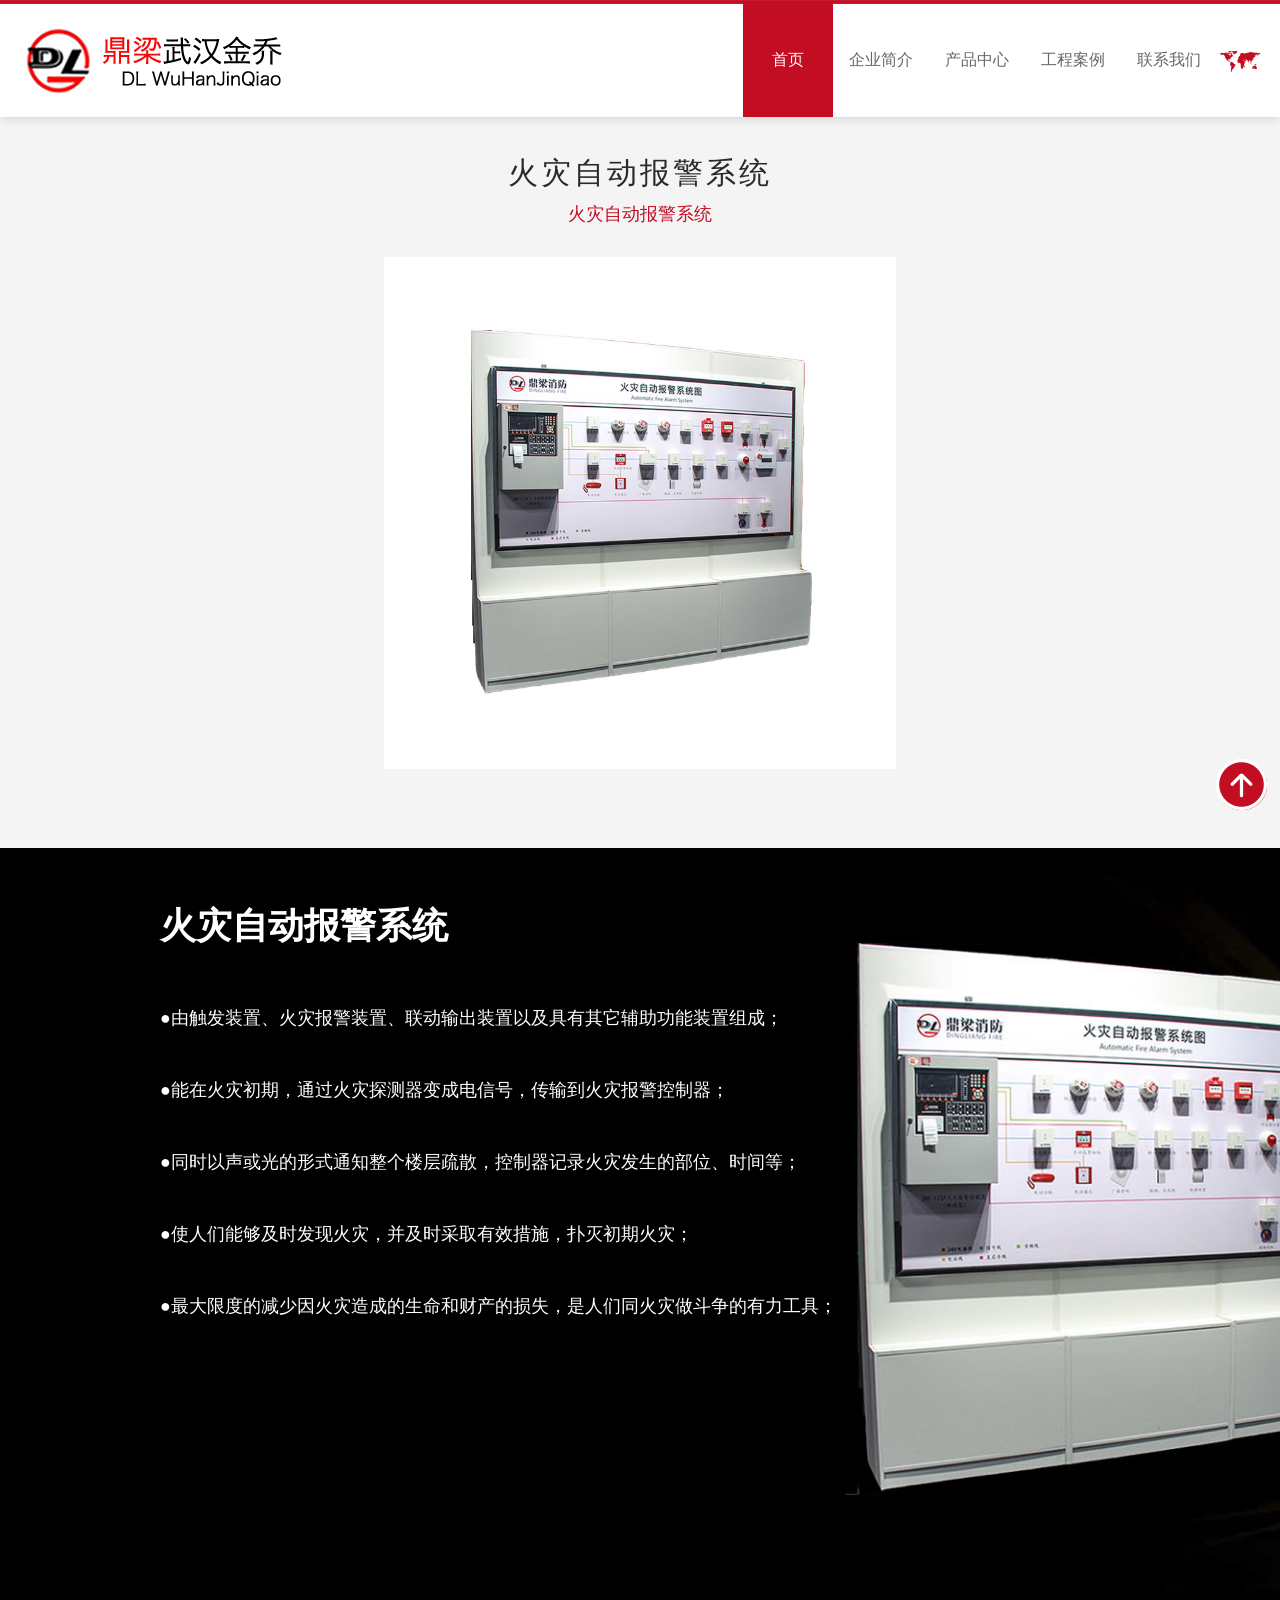
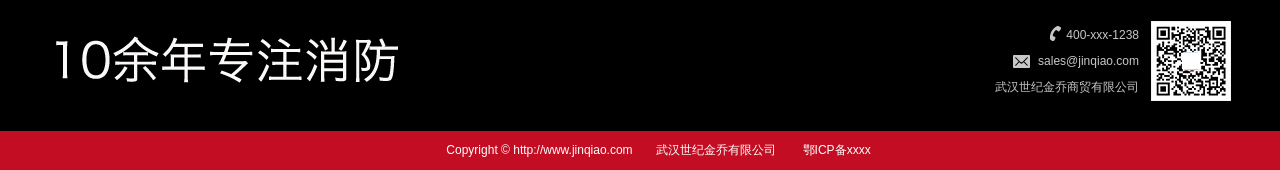
<file: hzbjxt.html>
﻿<!DOCTYPE html>
<html>
<head>
    <meta charset="utf-8"/>
    <meta name="viewport" content="width=device-width"/>

    <title>鼎梁-武汉世纪金乔商贸有限公司</title>
	<meta name="Keywords" content="" />
	<meta name="Description" content="" />

    <link href="css/style.css" rel="stylesheet"/>
    <link href="css/anim.css" rel="stylesheet"/>
    <link href="css/index.css" rel="stylesheet"/>
    <link href="css/css.css" rel="stylesheet"/>
	
    <script src="js/jquery-1.12.4.min.js"></script>
    <script type="text/javascript" src="js/jquery.superslide.2.1.1.js">//pc导航</script>
    <script src="js/public.js">//导航</script>
    <script src="js/anim.js">//动画</script>
	
</head>

<body>
<header class="header-v1">
    <!-- S top-main -->
    <div class="top-main">
        <div class="logo1"><a href="index.html"><img src="img/logo.png" alt=""/></a></div>
		<a href="#" class="languages"><img src="picture/top_pic2.png" alt=""/></a>


        
        <div class="top-main-content"><!-- S nav -->
            <div class="navBar">
                <ul class="nav clearfix">
					
					<li id="m1" class="m on"><h3><a href="index.html" title="">首页</a></h3>
					
					</li>
					
					
					
                    <li id="m2" class="m "><h3><a href="QiYeJianJie.html" title="">企业简介</a></h3>

                    </li>
					
					
					
					<li id="m3" class="m "><h3><a href="product.html" title="">产品中心</a></h3>

                    </li>
					
					
					
					<li id="m6" class="m "><h3><a href="GongChengAnLi.html" title="">工程案例</a></h3>

                    </li>
					
					
					
					<li id="m7" class="m "><h3><a href="LianXiWoMen.html" title="">联系我们</a></h3>

                    </li>
				</ul>
            </div>
            <script type="text/javascript"> jQuery(".nav").slide({
                type: "menu",
                titCell: ".m",
                targetCell: ".sub",
                effect: "slideDown",
                delayTime: 300,
                triggerTime: 100,
                returnDefault: true
            });</script>
            <!-- E nav-->
    	</div>
    </div>
    <!-- E top-main -->
    <div class="c_l"></div>
</header>

<!-- S touch-top-wrapper -->
<div class="touch-top">
    <div class="touch-top-wrapper clearfix">
        <div class="touch-logo" skinobjectzone="HtmlLogo_1514"><a class="" href="index.html"><img src="picture/logo.png" alt="全彩照明"/></a></div>
        <!-- S touch-navigation -->
        <div class="touch-navigation">
            <div class="touch-toggle">
                <ul>
                    <li class="touch-toggle-item-last"><a href="javascript:void(0);" class="drawer-menu"
                                                          data-drawer="search_div"><i
                            class="touch-icon-search"><span>搜索</span></i></a></li>
                    <li class="touch-toggle-item-last"><a href="javascript:;" class="drawer-menu"
                                                          data-drawer="drawer-section-menu"><i
                            class="touch-icon-menu"></i><span>导航</span></a></li>
                </ul>
            </div>
        </div>
        <!-- E touch-navigation --></div>
    <!-- S touch-top -->
    <div class="touch-toggle-content touch-top-home">
        <!--手机搜索begin-->
        <div class="drawer-section search_div">
            <div class="search_con"><input name="names" type="text" class="input1" value="Search"
                                           onFocus="if(value=='Search'){value=''}"
                                           onBlur="if(value==''){value='Search'}"/><input type="submit" value=""
                                                                                          class="bnt1"/>
            </div>
        </div>
        <!--手机搜索end-->
        <!--手机菜单begin-->
        <div class="drawer-section drawer-section-menu">
            <div class="touch-menu" skinobjectzone="menu_2005">
                <ul>
                    <li><a href="index.html"><span>首页</span></a></li>
                                        
                    <li><a href="javascript:;"><span>关于我们</span><i class="touch-arrow-down"></i> </a> 
                        <ul>  
                            <li><a href="QiYeJianJie.html"><span>企业简介</span></a></li>
							<li><a href="FaZhanLiCheng.html"><span>发展历程</span></a></li>
							<li><a href="QiYeWenHua.html"><span>企业文化</span></a></li>
							<li><a href="QiYeRongYu.html"><span>企业荣誉</span></a></li>
							<li><a href="XinWenDongTai.html"><span>新闻动态</span></a></li>
							<li><a href="ZhaoXianNaShi.html"><span>招贤纳士</span></a></li>
						</ul>
                    </li>                    
                    <li> <a href="javascript:;"><span>产品与服务</span><i class="touch-arrow-down"></i> </a> 
                        <ul>  
                            <li><a href="product.html"><span>气保焊系列</span></a></li>
							<li><a href="product.html"><span>氩弧焊系列</span></a></li>
							<li><a href="product.html"><span>手工焊系列</span></a></li>
							<li><a href="product.html"><span>切割机系列</span></a></li>
							<li><a href="product.html"><span>埋弧焊系列</span></a></li>
							<li><a href="product.html"><span>电子元器件</span></a></li>
						</ul>
                    </li>                    
                    <li> <a href="javascript:;"><span>资讯中心</span><i class="touch-arrow-down"></i> </a> 
                        <ul>  
                            <li><a href="news.html"><span>焊接资讯</span></a></li>
							<li><a href="news.html"><span>专业知识</span></a></li>
							<li><a href="XiaZaiZhongXin.html"><span>下载中心</span></a></li>
						</ul>
                    </li>                    
                    <li> <a href="javascript:;"><span>技术服务</span><i class="touch-arrow-down"></i> </a> 
                        <ul>  
                            <li><a href="news.html"><span>研发中心</span></a></li>
							<li><a href="ShouHouFuWu.html"><span>售后服务</span></a></li>
							<li><a href="ZaiXianZiXun.html"><span>在线咨询</span></a></li>
						</ul>
                    </li>                    
                    <li><a href=""><span>工程案例</span> </a> 
                        <ul></ul>
                    </li>                    
                    <li><a href=""><span>联系我们</span> </a> 
                        <ul></ul>
                    </li>                    
                 	<li><a href="#" class="languages">EN</a>                 </li>
                </ul>
                <div class="closetitle"><img src="picture/nav_bg2.png"></div>
            </div>
        </div>
        <!--手机菜单end-->

    </div>
    <!-- E touch-top -->
</div>

<div class="touch_bg">&nbsp;</div>
<!-- E touch-top-wrapper -->
<div class="blank_h">&nbsp;</div>
<!--正文begin-->
<div class="pro_one anim anim-1">
    <div class="pro_one_div">
        <div class="pro_one_t">火灾自动报警系统</div>
        <div class="pro_one_desc">火灾自动报警系统</div>
                <img src="img/cp/hzbjxt/hgbjxt-head.jpg" class="big_img" id="pro_big"/>

        <div id="owl-demo5" class="owl-carousel">

            <div class="item">
                <dd>
                    <a href="javascript:void(0)" onMouseOver="inewsc('#pro_big','picture/594a2691d59f8.jpg')"></a>
                </dd>
            </div><div class="item">
                <dd>
                    <a href="javascript:void(0)" onMouseOver="inewsc('#pro_big','picture/594a2696b71b0.jpg')"></a>
                </dd>
            </div><div class="item">
                <dd>&nbsp; </dd>
            </div>        </div>
    </div>
</div>
<script src="js/owl.carousel.js"></script>
<script>
    $("#owl-demo5").owlCarousel({
        items: 5,
        lazyLoad: true,
        itemsDesktop: [1600, 5],
        itemsDesktopSmall: [1279, 5],
        itemsTablet: [768, 5],
        itemsMobile: [479, 5],
        navigation: true
    });

    $("#owl-demo5 img").mouseover(function () {
        $("#owl-demo5 img").removeClass("psel");
        $(this).addClass("psel");
    });
</script>

<div class="pro_three anim anim-3"
     style="background:url(img/cp/hzbjxt/hzbjxt-bg.jpg) center bottom no-repeat; background-size:cover; height:613px;">

    <div class="pro_txt">
        <h2>火灾自动报警系统&nbsp;</h2>
		<p>&nbsp;</p>
        <p>●由触发装置、火灾报警装置、联动输出装置以及具有其它辅助功能装置组成；</p>
	  <p>&nbsp;</p>
  <p>●能在火灾初期，通过火灾探测器变成电信号，传输到火灾报警控制器；</p>
		<p>&nbsp;</p>
  <p>●同时以声或光的形式通知整个楼层疏散，控制器记录火灾发生的部位、时间等；</p>
	  <p>&nbsp;</p>
  <p>●使人们能够及时发现火灾，并及时采取有效措施，扑灭初期火灾；</p>
	  <p>&nbsp;</p>
  <p>●最大限度的减少因火灾造成的生命和财产的损失，是人们同火灾做斗争的有力工具；</p>
	  <p>&nbsp;</p>

  <p><br/></p>    </div>
</div>


    <script>
        $("#owl-demo6").owlCarousel({
            items: 4,
            lazyLoad: true,
            itemsDesktop: [1600, 4],
            itemsDesktopSmall: [1279, 4],
            itemsTablet: [768, 3],
            itemsMobile: [479, 2],
            navigation: true
        });
    </script>
    <!--选配配件end-->
</div>

<!--正文end-->

<!--尾部begin-->

<div class="foot_bg">
    <div class="foot_con">
        <div class="foot_con_l">
            <img src="img/dilan.png" class="foot_con_logo"/>

            
        </div>
        <div class="foot_con_r">
            <img src="picture/weixin.jpg"/>
            <ul>
                <li><a href="tel:400-xxxx-1238" class="tel">&nbsp;400-xxx-1238</a></li>
                <li><a href="mailto:sales@xxxxx.com" class="email">sales@jinqiao.com</a></li>
                <li>武汉世纪金乔商贸有限公司</li>
            </ul>
        </div>
        <div class="c_l"></div>
    </div>
    <div class="foot_bg2">
<p style="text-indent:37px;text-align:center;">Copyright © http://www.jinqiao.com&nbsp;&nbsp;&nbsp;&nbsp;&nbsp;&nbsp;&nbsp;武汉世纪金乔有限公司 &nbsp;&nbsp;&nbsp;&nbsp;&nbsp;&nbsp;&nbsp;鄂ICP备xxxx</p>
		
           
</div>
</div>
<a href="javascript:void(0)" class="gotop" onClick="goTop()"></a>
<!--尾部end-->
<script language="javascript" src="js/foot.js"></script>
</body>
</html>
</file>
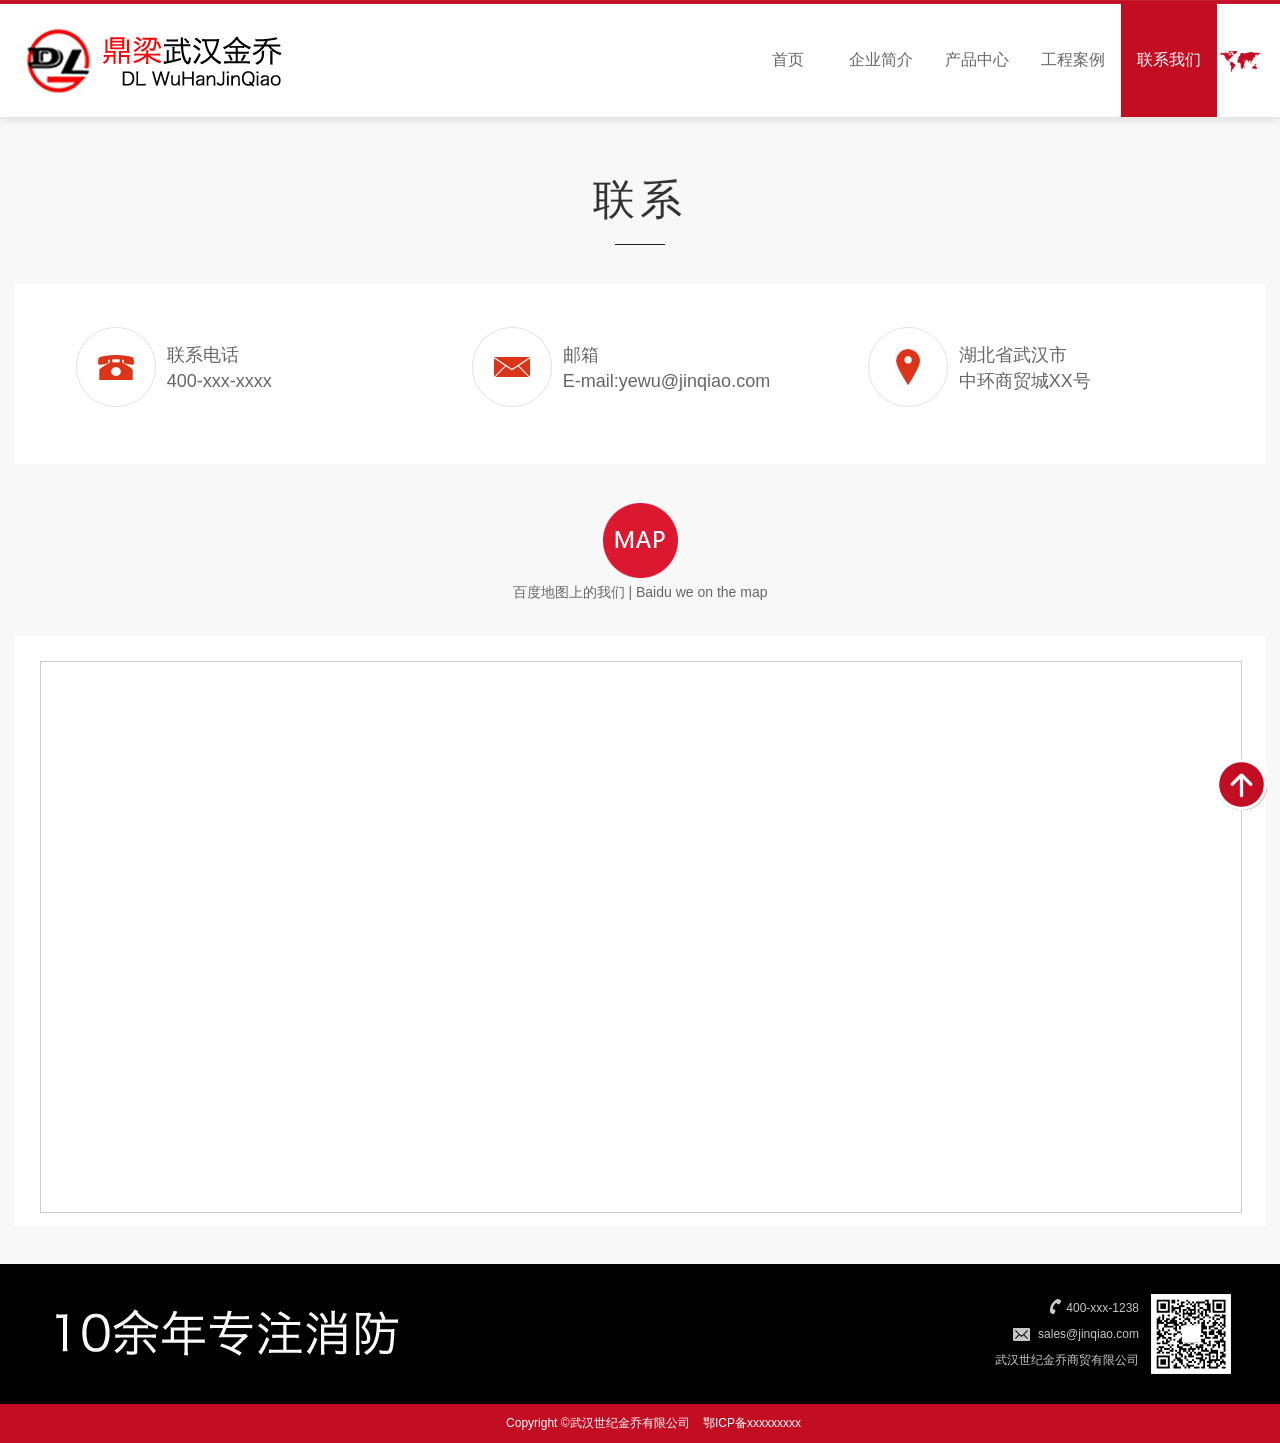
<file: LianXiWoMen.html>
﻿<!DOCTYPE html>
<html>
<head>
    <meta charset="utf-8"/>
    <meta name="viewport" content="width=device-width"/>

    <title>鼎梁-武汉世纪金乔商贸有限公司</title>
	<meta name="Keywords" content="" />
	<meta name="Description" content="" />

    <link href="css/style.css" rel="stylesheet"/>
    <link href="css/anim.css" rel="stylesheet"/>
    <link href="css/css.css" rel="stylesheet"/>
	
    <script src="js/jquery-1.12.4.min.js"></script>
    <script type="text/javascript" src="js/jquery.superslide.2.1.1.js">//pc导航</script>
    <script src="js/public.js">//导航</script>
    <script src="js/anim.js">//动画</script>
</head>

<body>
<header class="header-v1">
    <!-- S top-main -->
    <div class="top-main">
        <div class="logo1"><a href="index.html"><img src="img/logo.png" alt=""/></a></div>
		<a href="#" class="languages"><img src="picture/top_pic2.png" alt=""/></a>


        
        <div class="top-main-content"><!-- S nav -->
            <div class="navBar">
                <ul class="nav clearfix">
					
					
					
					
										
					
                    <li id="m1" class="m "><h3><a href="index.html" title="">首页</a></h3>
					
					</li>
					
					
					
                    <li id="m2" class="m "><h3><a href="QiYeJianJie.html" title="">企业简介</a></h3>

                    </li>
					
					
					
					<li id="m3" class="m "><h3><a href="product.html" title="">产品中心</a></h3>

                    </li>
					
					
					
					<li id="m6" class="m "><h3><a href="GongChengAnLi.html" title="">工程案例</a></h3>

                    </li>
					
					
					
					<li id="m7" class="m on"><h3><a href="LianXiWoMen.html" title="">联系我们</a></h3>

                    </li>
					
					
					
					
					
					
				</ul>
            </div>
            <script type="text/javascript"> jQuery(".nav").slide({
                type: "menu",
                titCell: ".m",
                targetCell: ".sub",
                effect: "slideDown",
                delayTime: 300,
                triggerTime: 100,
                returnDefault: true
            });</script>
            <!-- E nav-->
    	</div>
    </div>
    <!-- E top-main -->
    <div class="c_l"></div>
</header>

<!-- S touch-top-wrapper -->
<div class="touch-top">
    <div class="touch-top-wrapper clearfix">
        <div class="touch-logo" skinobjectzone="HtmlLogo_1514"><a class="" href="index.html"><img src="picture/logo.png" alt="全彩照明"/></a></div>
        <!-- S touch-navigation -->
        <div class="touch-navigation">
            <div class="touch-toggle">
                <ul>
                    <li class="touch-toggle-item-last"><a href="javascript:void(0);" class="drawer-menu"
                                                          data-drawer="search_div"><i
                            class="touch-icon-search"><span>搜索</span></i></a></li>
                    <li class="touch-toggle-item-last"><a href="javascript:;" class="drawer-menu"
                                                          data-drawer="drawer-section-menu"><i
                            class="touch-icon-menu"></i><span>导航</span></a></li>
                </ul>
            </div>
        </div>
        <!-- E touch-navigation --></div>
    <!-- S touch-top -->
    <div class="touch-toggle-content touch-top-home">
        <!--手机搜索begin-->
        
        <!--手机搜索end-->
        <!--手机菜单begin-->
        <div class="drawer-section drawer-section-menu">
            <div class="touch-menu" skinobjectzone="menu_2005">
                <ul>
                    <li><a href="index.html"><span>首页</span></a></li>
                                        
                    <li><a href="QiYeJianJie.html"><span>企业简介</span> </a> 
                        
                    </li>                    
                    <li> <a href="product.html"><span>产品中心</span> </a> 
                        
                                       
                    <li><a href="GongChengAnLi.html"><span>工程案例</span> </a> 
                        
                    </li>                    
                    <li><a href="LianXiWoMen.html"><span>联系我们</span> </a> 
                        
                    </li>                    
                 	
                </ul>
                <div class="closetitle"><img src="picture/nav_bg2.png"></div>
            </div>
        </div>
        <!--手机菜单end-->

    </div>
    <!-- E touch-top -->
</div>

<div class="touch_bg">&nbsp;</div>
<!-- E touch-top-wrapper -->
<div class="blank_h">&nbsp;</div>
<!--正文begin-->
<div class="contact_bg">
    <div class="about_t3  anim anim-1">联系</div>
    <div class="contact_con anim anim-2">
        <ul>
            <li><a href="tel:0755-82968506"><img src="picture/contact_pic1.png">

                <h2>联系电话</h2>
                400-xxx-xxxx</a></li>
            <li><a href="mailto:VIP@yibaixun.com"><img src="picture/contact_pic2.png">

                <h2>邮箱</h2>
                E-mail:yewu@jinqiao.com</a></li>
            <li><img src="picture/contact_pic3.png">

                <p><h2>湖北省武汉市</h2>中环商贸城XX号</p></li>
        </ul>
    </div>
    <div class="contact_map anim anim-3">
        <img src="picture/contact_pic4.png">
        百度地图上的我们&nbsp;|&nbsp;Baidu we on the map
    </div>
    <div class="contact_con" >
		
		
		
		
		
		
		
		
		
		
<!--引用百度地图API-->
<style type="text/css">
    html,body{margin:0;padding:0;}
    .iw_poi_title {color:#CC5522;font-size:14px;font-weight:bold;overflow:hidden;padding-right:13px;white-space:nowrap}
    .iw_poi_content {font:12px arial,sans-serif;overflow:visible;padding-top:4px;white-space:-moz-pre-wrap;word-wrap:break-word}
</style>
<script type="text/javascript" src="http://api.map.baidu.com/api?key=&v=1.1&services=true"></script>


<body>
  <!--百度地图容器-->
  <div style="width:100%;height:550px;border:#ccc solid 1px;" id="dituContent"></div>
</body>
<script type="text/javascript">
    //创建和初始化地图函数：
    function initMap(){
        createMap();//创建地图
        setMapEvent();//设置地图事件
        addMapControl();//向地图添加控件
        addMarker();//向地图中添加marker
    }
    
    //创建地图函数：
    function createMap(){
        var map = new BMap.Map("dituContent");//在百度地图容器中创建一个地图
        var point = new BMap.Point(114.312509,30.670673);//定义一个中心点坐标
        map.centerAndZoom(point,18);//设定地图的中心点和坐标并将地图显示在地图容器中
        window.map = map;//将map变量存储在全局
    }
    
    //地图事件设置函数：
    function setMapEvent(){
        map.enableDragging();//启用地图拖拽事件，默认启用(可不写)
        map.enableScrollWheelZoom();//启用地图滚轮放大缩小
        map.enableDoubleClickZoom();//启用鼠标双击放大，默认启用(可不写)
        map.enableKeyboard();//启用键盘上下左右键移动地图
    }
    
    //地图控件添加函数：
    function addMapControl(){
        //向地图中添加缩放控件
	var ctrl_nav = new BMap.NavigationControl({anchor:BMAP_ANCHOR_TOP_LEFT,type:BMAP_NAVIGATION_CONTROL_LARGE});
	map.addControl(ctrl_nav);
        //向地图中添加缩略图控件
	var ctrl_ove = new BMap.OverviewMapControl({anchor:BMAP_ANCHOR_BOTTOM_RIGHT,isOpen:1});
	map.addControl(ctrl_ove);
        //向地图中添加比例尺控件
	var ctrl_sca = new BMap.ScaleControl({anchor:BMAP_ANCHOR_BOTTOM_LEFT});
	map.addControl(ctrl_sca);
    }
    
    //标注点数组
    var markerArr = [{title:"世纪金乔",content:"世纪金乔",point:"114.310582|30.669835",isOpen:1,icon:{w:21,h:21,l:46,t:46,x:1,lb:10}}
		 ];
    //创建marker
    function addMarker(){
        for(var i=0;i<markerArr.length;i++){
            var json = markerArr[i];
            var p0 = json.point.split("|")[0];
            var p1 = json.point.split("|")[1];
            var point = new BMap.Point(p0,p1);
			var iconImg = createIcon(json.icon);
            var marker = new BMap.Marker(point,{icon:iconImg});
			var iw = createInfoWindow(i);
			var label = new BMap.Label(json.title,{"offset":new BMap.Size(json.icon.lb-json.icon.x+10,-20)});
			marker.setLabel(label);
            map.addOverlay(marker);
            label.setStyle({
                        borderColor:"#808080",
                        color:"#333",
                        cursor:"pointer"
            });
			
			(function(){
				var index = i;
				var _iw = createInfoWindow(i);
				var _marker = marker;
				_marker.addEventListener("click",function(){
				    this.openInfoWindow(_iw);
			    });
			    _iw.addEventListener("open",function(){
				    _marker.getLabel().hide();
			    })
			    _iw.addEventListener("close",function(){
				    _marker.getLabel().show();
			    })
				label.addEventListener("click",function(){
				    _marker.openInfoWindow(_iw);
			    })
				if(!!json.isOpen){
					label.hide();
					_marker.openInfoWindow(_iw);
				}
			})()
        }
    }
    //创建InfoWindow
    function createInfoWindow(i){
        var json = markerArr[i];
        var iw = new BMap.InfoWindow("<b class='iw_poi_title' title='" + json.title + "'>" + json.title + "</b><div class='iw_poi_content'>"+json.content+"</div>");
        return iw;
    }
    //创建一个Icon
    function createIcon(json){
        var icon = new BMap.Icon("http://api.map.baidu.com/lbsapi/creatmap/images/us_mk_icon.png", new BMap.Size(json.w,json.h),{imageOffset: new BMap.Size(-json.l,-json.t),infoWindowOffset:new BMap.Size(json.lb+5,1),offset:new BMap.Size(json.x,json.h)})
        return icon;
    }
    
    initMap();//创建和初始化地图
</script>


		
		
		
		
		
		
		
		
		
		
		
		
		
       
    </div>
</div>


<!--正文end-->

<div class="foot_bg">
    <div class="foot_con">
        <div class="foot_con_l">
            <img src="img/dilan.png" class="foot_con_logo"/>

            
        </div>
        <div class="foot_con_r">
            <img src="picture/weixin.jpg"/>
            <ul>
                <li><a href="tel:400-xxxx-1238" class="tel">&nbsp;400-xxx-1238</a></li>
                <li><a href="mailto:sales@xxxxx.com" class="email">sales@jinqiao.com</a></li>
                <li>武汉世纪金乔商贸有限公司</li>
            </ul>
        </div>
        <div class="c_l"></div>
    </div>
    <div class="foot_bg2">
        
		<p style="text-indent:37px;text-align:center;">Copyright ©武汉世纪金乔有限公司 &nbsp;&nbsp;&nbsp;鄂ICP备xxxxxxxxx&nbsp;&nbsp;&nbsp;</p>
		
    </div>
</div>
<a href="javascript:void(0)" class="gotop" onClick="goTop()"></a>
<!--尾部end-->
<script language="javascript" src="js/foot.js"></script>
</body>
</html>
</file>
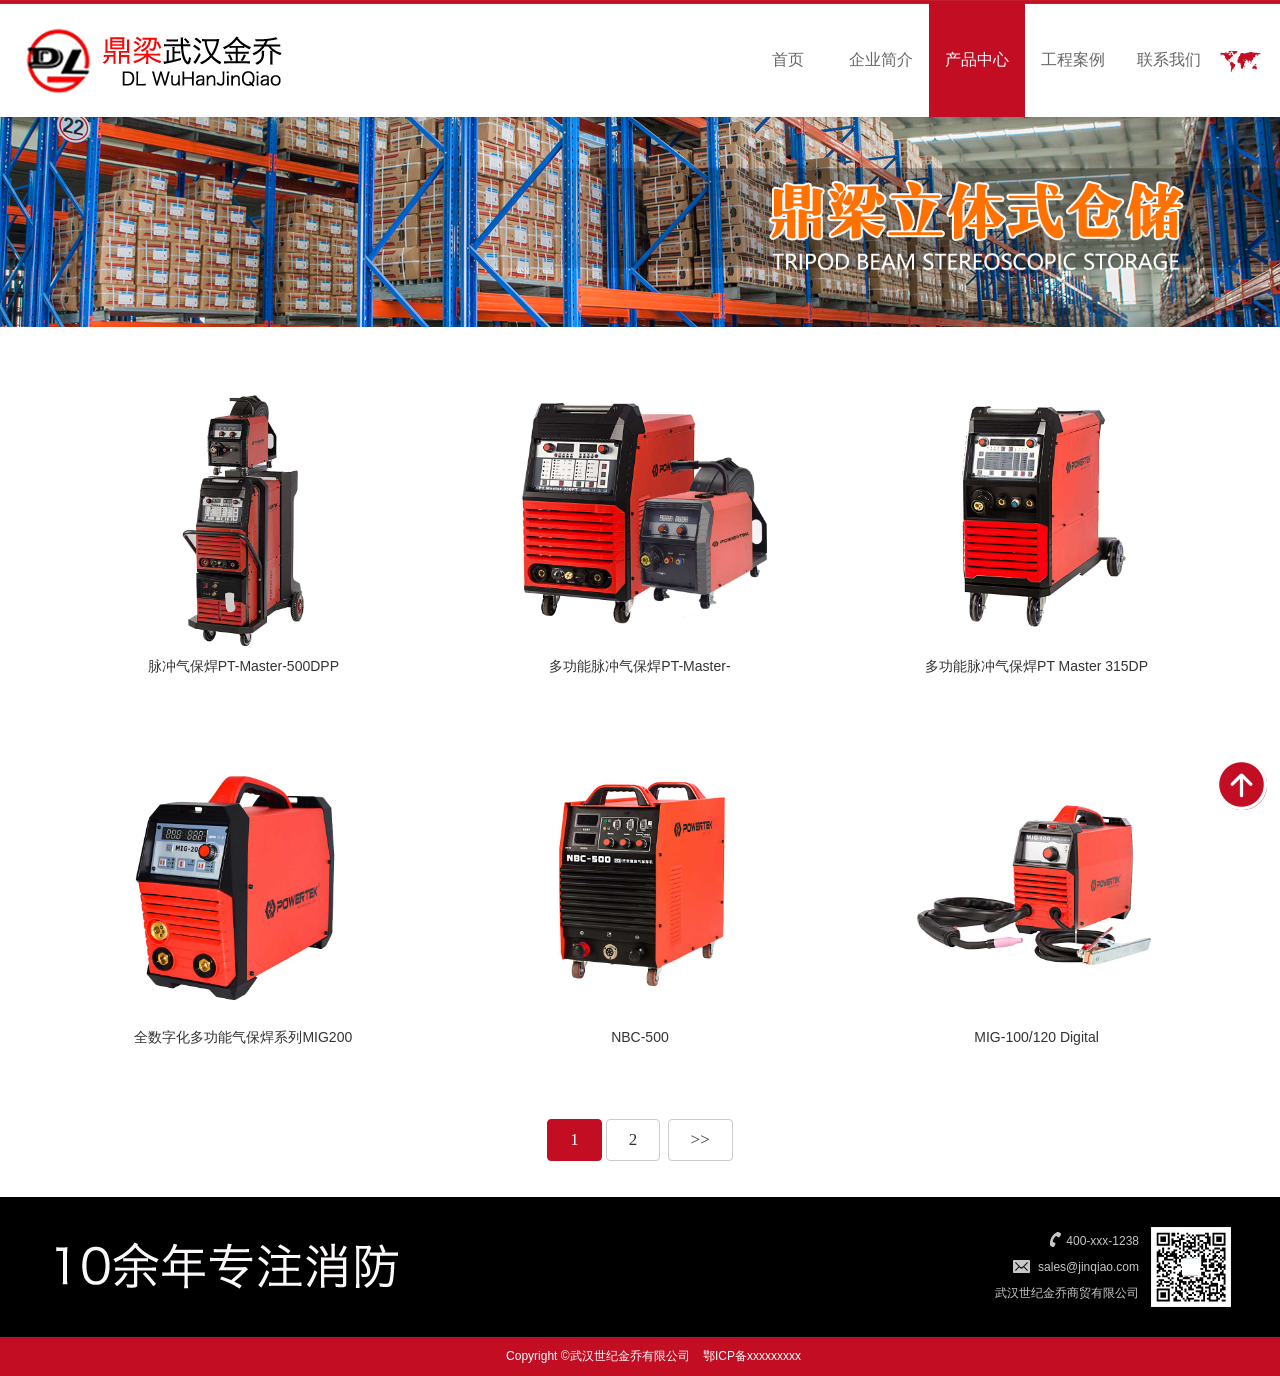
<file: product.html>
﻿<!DOCTYPE html>
<html>
<head>
    <meta charset="utf-8"/>
    <meta name="viewport" content="width=device-width"/>

    <title>鼎梁-武汉世纪金乔商贸有限公司</title>
	<meta name="Keywords" content="" />
	<meta name="Description" content="" />

    <link href="css/style.css" rel="stylesheet"/>
    <link href="css/anim.css" rel="stylesheet"/>
    <link href="css/css.css" rel="stylesheet"/>
	
    <script src="js/jquery-1.12.4.min.js"></script>
    <script type="text/javascript" src="js/jquery.superslide.2.1.1.js">//pc导航</script>
    <script src="js/public.js">//导航</script>
    <script src="js/anim.js">//动画</script>
	
</head>

<body>
<header class="header-v1">
    <!-- S top-main -->
    <div class="top-main">
        <div class="logo1"><a href="index.html"><img src="img/logo.png" alt=""/></a></div>
		<a href="#" class="languages"><img src="picture/top_pic2.png" alt=""/></a>


        
        <div class="top-main-content"><!-- S nav -->
            <div class="navBar">
                <ul class="nav clearfix">
                    
					
					
					
					<li id="m1" class="m "><h3><a href="index.html" title="">首页</a></h3>
					
					</li>
					
					
					
                    <li id="m2" class="m "><h3><a href="QiYeJianJie.html" title="">企业简介</a></h3>

                    </li>
					
					
					
					<li id="m3" class="m on"><h3><a href="product.html" title="">产品中心</a></h3>

                    </li>
					
					
					
					<li id="m6" class="m "><h3><a href="GongChengAnLi.html" title="">工程案例</a></h3>

                    </li>
					
					
					
					<li id="m7" class="m "><h3><a href="LianXiWoMen.html" title="">联系我们</a></h3>

                    </li>
					
					
					
					
					
					
				</ul>
            </div>
            <script type="text/javascript"> jQuery(".nav").slide({
                type: "menu",
                titCell: ".m",
                targetCell: ".sub",
                effect: "slideDown",
                delayTime: 300,
                triggerTime: 100,
                returnDefault: true
            });</script>
            <!-- E nav-->
    	</div>
    </div>
    <!-- E top-main -->
    <div class="c_l"></div>
</header>

<!-- S touch-top-wrapper -->
<div class="touch-top">
    <div class="touch-top-wrapper clearfix">
        <div class="touch-logo" skinobjectzone="HtmlLogo_1514"><a class="" href="index.html"><img src="picture/logo.png" alt="全彩照明"/></a></div>
        <!-- S touch-navigation -->
        <div class="touch-navigation">
            <div class="touch-toggle">
                <ul>
                    <li class="touch-toggle-item-last"><a href="javascript:void(0);" class="drawer-menu"
                                                          data-drawer="search_div"><i
                            class="touch-icon-search"><span>搜索</span></i></a></li>
                    <li class="touch-toggle-item-last"><a href="javascript:;" class="drawer-menu"
                                                          data-drawer="drawer-section-menu"><i
                            class="touch-icon-menu"></i><span>导航</span></a></li>
                </ul>
            </div>
        </div>
        <!-- E touch-navigation --></div>
    <!-- S touch-top -->
    <div class="touch-toggle-content touch-top-home">
        <!--手机搜索begin-->
        
        <!--手机搜索end-->
        <!--手机菜单begin-->
        <div class="drawer-section drawer-section-menu">
            <div class="touch-menu" skinobjectzone="menu_2005">
                <ul>
                    <li><a href="index.html"><span>首页</span></a></li>
                                        
                    <li><a href="QiYeJianJie.html"><span>企业简介</span> </a> 
                        
                    </li>                    
                    <li> <a href="product.html"><span>产品中心</span> </a> 
                        
                                       
                    <li><a href="GongChengAnLi.html"><span>工程案例</span> </a> 
                        
                    </li>                    
                    <li><a href="LianXiWoMen.html"><span>联系我们</span> </a> 
                        
                    </li>                    
                 	
                </ul>
                <div class="closetitle"><img src="picture/nav_bg2.png"></div>
            </div>
        </div>
        <!--手机菜单end-->

    </div>
    <!-- E touch-top -->
</div>

<div class="touch_bg">&nbsp;</div>
<!-- E touch-top-wrapper -->
<div class="blank_h">&nbsp;</div>
<!--正文begin-->
<div class="o_big"><img src="img/hf.jpg"/></div>

<div class="product_ul anim anim-1">
    <ul>
        <li>
                <dd><a href="pro-con.html">
                    <div class="imgs"><img src="picture/594a2688b34a7.jpg" alt="">
                        <p>&nbsp;</p></div>
                    <h2>脉冲气保焊PT-Master-500DPP</h2></a>
                </dd>
            </li><li>
                <dd><a href="pro-con.html">
                    <div class="imgs"><img src="picture/594a2843e4e1c.jpg" alt="">
                        <p>&nbsp;</p></div>
                    <h2>多功能脉冲气保焊PT-Master-350PT/500PT</h2></a>
                </dd>
            </li><li>
                <dd><a href="pro-con.html">
                    <div class="imgs"><img src="picture/594a298fcdfe6.jpg" alt="">
                        <p>&nbsp;</p></div>
                    <h2>多功能脉冲气保焊PT Master 315DP</h2></a>
                </dd>
            </li><li>
                <dd><a href="pro-con.html">
                    <div class="imgs"><img src="picture/594a2c6e66ff3.jpg" alt="">
                        <p>&nbsp;</p></div>
                    <h2>全数字化多功能气保焊系列MIG200</h2></a>
                </dd>
            </li><li>
                <dd><a href="pro-con.html">
                    <div class="imgs"><img src="picture/594a2edb39387.jpg" alt="">
                        <p>&nbsp;</p></div>
                    <h2>NBC-500</h2></a>
                </dd>
            </li><li>
                <dd><a href="pro-con.html">
                    <div class="imgs"><img src="picture/595f2e163ea9f.jpg" alt="">
                        <p>&nbsp;</p></div>
                    <h2>MIG-100/120 Digital</h2></a>
                </dd>
            </li>    </ul>
</div>
<div class="pages anim anim-2 yema">
    <div>  <span class="current">1</span><a class="num" href="#">2</a> <a class="next" href="#">>></a> </div></div>

<!--正文end-->

<div class="foot_bg">
    <div class="foot_con">
        <div class="foot_con_l">
            <img src="img/dilan.png" class="foot_con_logo"/>

            
        </div>
        <div class="foot_con_r">
            <img src="picture/weixin.jpg"/>
            <ul>
                <li><a href="tel:400-xxxx-1238" class="tel">&nbsp;400-xxx-1238</a></li>
                <li><a href="mailto:sales@xxxxx.com" class="email">sales@jinqiao.com</a></li>
                <li>武汉世纪金乔商贸有限公司</li>
            </ul>
        </div>
        <div class="c_l"></div>
    </div>
    <div class="foot_bg2">
        
		
		<p style="text-indent:37px;text-align:center;">Copyright ©武汉世纪金乔有限公司 &nbsp;&nbsp;&nbsp;鄂ICP备xxxxxxxxx&nbsp;&nbsp;&nbsp;</p>
		
    </div>
</div>
<a href="javascript:void(0)" class="gotop" onClick="goTop()"></a>
<!--尾部end-->
<script language="javascript" src="js/foot.js"></script>
</body>
</html>
</file>
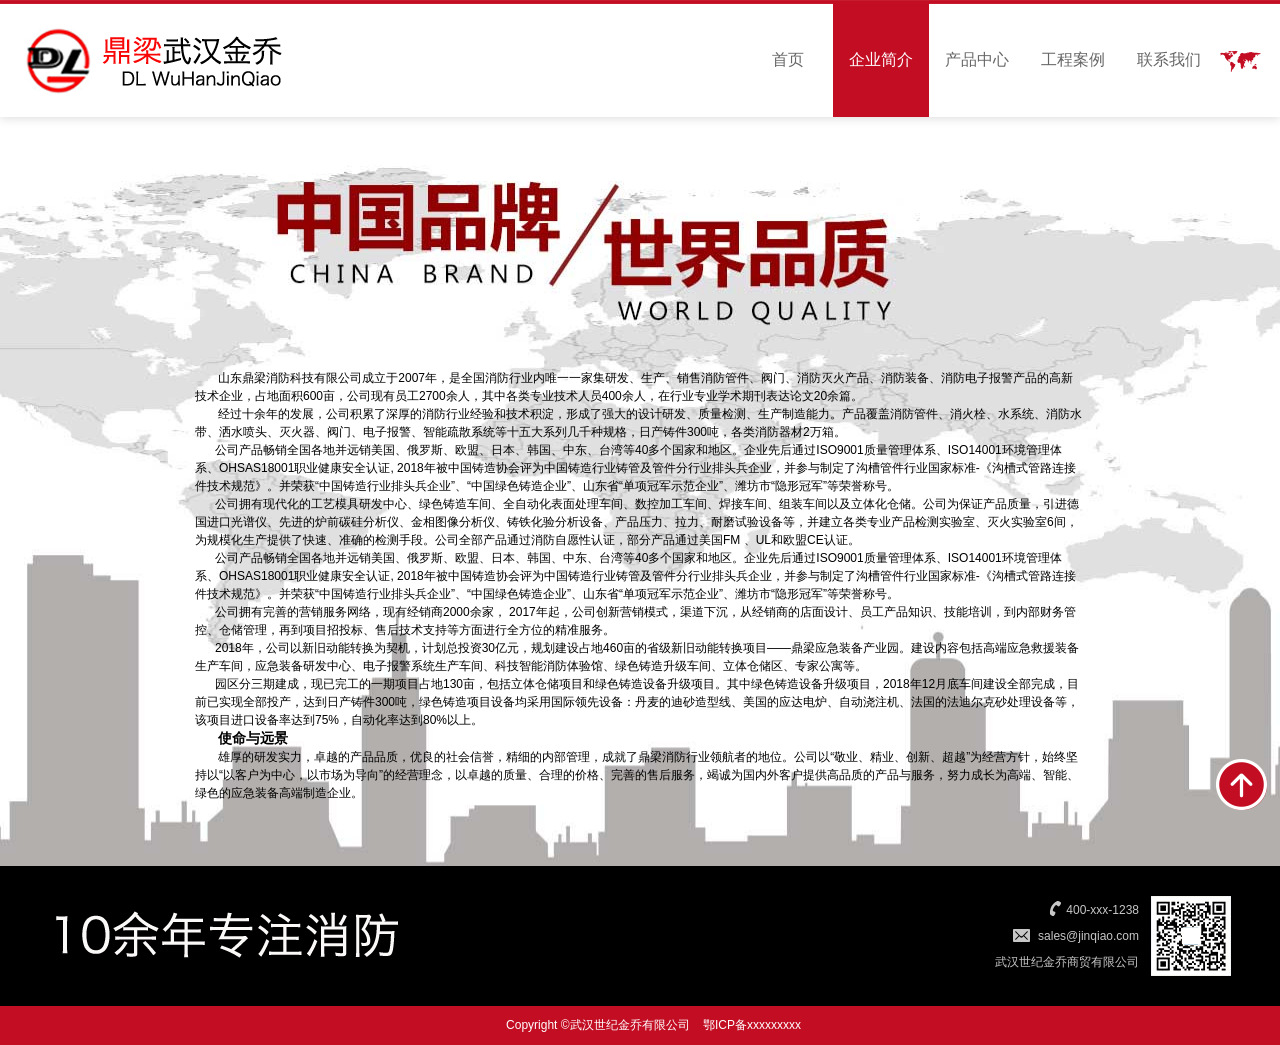
<file: QiYeJianJie.html>
﻿<!DOCTYPE html>
<html>
<head>
    <meta charset="utf-8"/>
    <meta name="viewport" content="width=device-width"/>

    <title>鼎梁-武汉世纪金乔商贸有限公司</title>
	<meta name="Keywords" content="" />
	<meta name="Description" content="" />

    <link href="css/style.css" rel="stylesheet"/>
    <link href="css/anim.css" rel="stylesheet"/>
    <link href="css/css.css" rel="stylesheet"/>
	
    <script src="js/jquery-1.12.4.min.js"></script>
    <script type="text/javascript" src="js/jquery.superslide.2.1.1.js">//pc导航</script>
    <script src="js/public.js">//导航</script>
    <script src="js/anim.js">//动画</script>
	
</head>

<body>
<header class="header-v1">
    <!-- S top-main -->
    <div class="top-main">
        <div class="logo1"><a href="index.html"><img src="img/logo.png" alt=""/></a></div>
		<a href="#" class="languages"><img src="picture/top_pic2.png" alt=""/></a>


        
        <div class="top-main-content"><!-- S nav -->
            <div class="navBar">
                <ul class="nav clearfix">
					
					
					
					
					
										
					
                    <li id="m1" class="m "><h3><a href="index.html" title="">首页</a></h3>
					
					</li>
					
					
					
                    <li id="m2" class="m on"><h3><a href="QiYeJianJie.html" title="">企业简介</a></h3>

                    </li>
					
					
					
					<li id="m3" class="m "><h3><a href="product.html" title="">产品中心</a></h3>

                    </li>
					
					
					
					<li id="m6" class="m "><h3><a href="GongChengAnLi.html" title="">工程案例</a></h3>

                    </li>
					
					
					
					<li id="m7" class="m "><h3><a href="LianXiWoMen.html" title="">联系我们</a></h3>

                    </li>
					
					
					
					
				</ul>
            </div>
            <script type="text/javascript"> jQuery(".nav").slide({
                type: "menu",
                titCell: ".m",
                targetCell: ".sub",
                effect: "slideDown",
                delayTime: 300,
                triggerTime: 100,
                returnDefault: true
            });</script>
            <!-- E nav-->
    	</div>
    </div>
    <!-- E top-main -->
    <div class="c_l"></div>
</header>

<!-- S touch-top-wrapper -->
<div class="touch-top">
    <div class="touch-top-wrapper clearfix">
        <div class="touch-logo" skinobjectzone="HtmlLogo_1514"><a class="" href="index.html"><img src="picture/logo.png" alt="全彩照明"/></a></div>
        <!-- S touch-navigation -->
        <div class="touch-navigation">
            <div class="touch-toggle">
                <ul>
                    <li class="touch-toggle-item-last"><a href="javascript:void(0);" class="drawer-menu"
                                                          data-drawer="search_div"><i
                            class="touch-icon-search"><span>搜索</span></i></a></li>
                    <li class="touch-toggle-item-last"><a href="javascript:;" class="drawer-menu"
                                                          data-drawer="drawer-section-menu"><i
                            class="touch-icon-menu"></i><span>导航</span></a></li>
                </ul>
            </div>
        </div>
        <!-- E touch-navigation --></div>
    <!-- S touch-top -->
    <div class="touch-toggle-content touch-top-home">
        <!--手机搜索begin-->
        
        <!--手机搜索end-->
        <!--手机菜单begin-->
        <div class="drawer-section drawer-section-menu">
            <div class="touch-menu" skinobjectzone="menu_2005">
                <ul>
                    <li><a href="index.html"><span>首页</span></a></li>
                                        
                    <li><a href="QiYeJianJie.html"><span>企业简介</span> </a> 
                        
                    </li>                    
                    <li> <a href="product.html"><span>产品中心</span> </a> 
                        
                                       
                    <li><a href="GongChengAnLi.html"><span>工程案例</span> </a> 
                        
                    </li>                    
                    <li><a href="LianXiWoMen.html"><span>联系我们</span> </a> 
                        
                    </li>                    
                 	
                </ul>
                <div class="closetitle"><img src="picture/nav_bg2.png"></div>
            </div>
        </div>
        <!--手机菜单end-->

    </div>
    <!-- E touch-top -->
</div>

<div class="touch_bg">&nbsp;</div>
<!-- E touch-top-wrapper -->
<div class="blank_h">&nbsp;</div>
<!--正文begin-->
<div class="about_bg" style="background: url(images/59673b861571f.jpg) center top no-repeat;">
    <div class="about_con anim anim-1" >
        <center><p style="text-align: center"><br/></p></center><p><br/><br/><br/>
 &nbsp; &nbsp; &nbsp; <span style="color: rgb(0, 0, 0);">&nbsp;</span></p><p><span style="color: rgb(0, 0, 0);"><br/></span></p><p><span style="color: rgb(0, 0, 0);"><br/></span></p><p><span style="color: rgb(0, 0, 0);"><br/></span></p><p><span style="color: rgb(0, 0, 0);"><br/></span></p>
	  <p><span style="color: rgb(0, 0, 0);">&nbsp; &nbsp; &nbsp; &nbsp;山东鼎梁消防科技有限公司成立于2007年，是全国消防行业内唯一一家集研发、生产、销售消防管件、阀门、消防灭火产品、消防装备、消防电子报警产品的高新技术企业，占地面积600亩，公司现有员工2700余人，其中各类专业技术人员400余人，在行业专业学术期刊表达论文20余篇。&nbsp; &nbsp;</span></p>
		
		<p><span style="color: rgb(0, 0, 0);">&nbsp; &nbsp; &nbsp; &nbsp;经过十余年的发展，公司积累了深厚的消防行业经验和技术积淀，形成了强大的设计研发、质量检测、生产制造能力。产品覆盖消防管件、消火栓、水系统、消防水带、洒水喷头、灭火器、阀门、电子报警、智能疏散系统等十五大系列几千种规格，日产铸件300吨，各类消防器材2万箱。 &nbsp; &nbsp; &nbsp; &nbsp;</span></p>
		
		
	  <p><span style="color: rgb(0, 0, 0);">&nbsp; &nbsp; &nbsp; 公司产品畅销全国各地并远销美国、俄罗斯、欧盟、日本、韩国、中东、台湾等40多个国家和地区。企业先后通过ISO9001质量管理体系、ISO14001环境管理体系、OHSAS18001职业健康安全认证, 2018年被中国铸造协会评为中国铸造行业铸管及管件分行业排头兵企业，并参与制定了沟槽管件行业国家标准-《沟槽式管路连接件技术规范》。并荣获“中国铸造行业排头兵企业”、“中国绿色铸造企业”、山东省“单项冠军示范企业”、潍坊市“隐形冠军”等荣誉称号。</span></p>
		
		
		<p><span style="color: rgb(0, 0, 0);">&nbsp; &nbsp; &nbsp; 公司拥有现代化的工艺模具研发中心、绿色铸造车间、全自动化表面处理车间、数控加工车间、焊接车间、组装车间以及立体化仓储。公司为保证产品质量，引进德国进口光谱仪、先进的炉前碳硅分析仪、金相图像分析仪、铸铁化验分析设备、产品压力、拉力、耐磨试验设备等，并建立各类专业产品检测实验室、灭火实验室6间，为规模化生产提供了快速、准确的检测手段。公司全部产品通过消防自愿性认证，部分产品通过美国FM 、UL和欧盟CE认证。</span></p>	
		
		
		<p><span style="color: rgb(0, 0, 0);">&nbsp; &nbsp; &nbsp; 公司产品畅销全国各地并远销美国、俄罗斯、欧盟、日本、韩国、中东、台湾等40多个国家和地区。企业先后通过ISO9001质量管理体系、ISO14001环境管理体系、OHSAS18001职业健康安全认证, 2018年被中国铸造协会评为中国铸造行业铸管及管件分行业排头兵企业，并参与制定了沟槽管件行业国家标准-《沟槽式管路连接件技术规范》。并荣获“中国铸造行业排头兵企业”、“中国绿色铸造企业”、山东省“单项冠军示范企业”、潍坊市“隐形冠军”等荣誉称号。</span></p>

		<p><span style="color: rgb(0, 0, 0);">&nbsp; &nbsp; &nbsp; 公司拥有完善的营销服务网络，现有经销商2000余家， 2017年起，公司创新营销模式，渠道下沉，从经销商的店面设计、员工产品知识、技能培训，到内部财务管控、仓储管理，再到项目招投标、售后技术支持等方面进行全方位的精准服务。</span></p>
		
		
		<p><span style="color: rgb(0, 0, 0);">&nbsp; &nbsp; &nbsp; 2018年，公司以新旧动能转换为契机，计划总投资30亿元，规划建设占地460亩的省级新旧动能转换项目——鼎梁应急装备产业园。建设内容包括高端应急救援装备生产车间，应急装备研发中心、电子报警系统生产车间、科技智能消防体验馆、绿色铸造升级车间、立体仓储区、专家公寓等。</span></p>
		
		
		<p><span style="color: rgb(0, 0, 0);">&nbsp; &nbsp; &nbsp; 园区分三期建成，现已完工的一期项目占地130亩，包括立体仓储项目和绿色铸造设备升级项目。其中绿色铸造设备升级项目，2018年12月底车间建设全部完成，目前已实现全部投产，达到日产铸件300吨，绿色铸造项目设备均采用国际领先设备：丹麦的迪砂造型线、美国的应达电炉、自动浇注机、法国的法迪尔克砂处理设备等，该项目进口设备率达到75%，自动化率达到80%以上。</span></p>
		
						
	  <p><span style="color: rgb(0, 0, 0);">&nbsp; &nbsp; &nbsp; <strong>&nbsp;<span style="font-size: 14px;">使命与远景</span></strong><br/>
		
 &nbsp; &nbsp; &nbsp; &nbsp;雄厚的研发实力，卓越的产品品质，优良的社会信誉，精细的内部管理，成就了鼎梁消防行业领航者的地位。公司以“敬业、精业、创新、超越”为经营方针，始终坚持以“以客户为中心，以市场为导向”的经营理念，以卓越的质量、合理的价格、完善的售后服务，竭诚为国内外客户提供高品质的产品与服务，努力成长为高端、智能、绿色的应急装备高端制造企业。</span></p>    </div>
</div>
<!--正文end-->

<!--尾部begin-->
<div class="foot_bg">
    <div class="foot_con">
        <div class="foot_con_l">
            <img src="img/dilan.png" class="foot_con_logo"/>

            
        </div>
        <div class="foot_con_r">
            <img src="picture/weixin.jpg"/>
            <ul>

				<li><a href="tel:400-xxxx-1238" class="tel">&nbsp;400-xxx-1238</a></li>
                <li><a href="mailto:sales@xxxxx.com" class="email">sales@jinqiao.com</a></li>
                <li>武汉世纪金乔商贸有限公司</li>
				
            </ul>
        </div>
        <div class="c_l"></div>
    </div>
    <div class="foot_bg2">
        
<p style="text-indent:37px;text-align:center;">Copyright ©武汉世纪金乔有限公司 &nbsp;&nbsp;&nbsp;鄂ICP备xxxxxxxxx&nbsp;&nbsp;&nbsp;</p>
		
            
    </div>
</div>
<a href="javascript:void(0)" class="gotop" onClick="goTop()"></a>
<!--尾部end-->
<script language="javascript" src="js/foot.js"></script>
</body>
</html>
</file>
<file: css/style.css>
﻿*{margin:0;padding:0;border:0;}
body {background-color: #fff; overflow-x:hidden;color: #333;font-size: 12px; font-family: "微软雅黑","Microsoft YaHei", "Arial", "Helvetica Neue", "Helvetica", "Arial", "sans-serif";}
a { color: #333;
  text-decoration: none;
  -webkit-transition: transform 0.3s ease, text-decoration 0.3s ease, color 0.3s, background 0.3s ease, text-indent 0.3s ease;
  -moz-transition: transform 0.3s ease, text-decoration 0.3s ease, color 0.3s, background 0.3s ease, text-indent 0.3s ease;
  transition: transform 0.3s ease, text-decoration 0.3s ease, color 0.3s, background 0.3s ease, text-indent 0.3s ease;
}
a:hover {color: #029bde;/*text-decoration: underline;*/}
input,select,img{vertical-align:middle;}
ul,li{ list-style:none;}
em, cite, th { font-style: normal; font-weight: normal; font-style:normal;}
.wrap{clear:both; width:96%;max-width:1200px;margin:0 auto;text-align:left;zoom:1; overflow:hidden;}
.wrap2{clear:both; width:96%;max-width:1400px;margin:0 auto;text-align:left;zoom:1; overflow:hidden;}
.divhidden{ display:none;}
.l{ float:left;}
.r{float:right;}
.c_l{ clear:both; height:0px; font-size:0px; overflow:hidden;}

/*PC导航*/
.header-v1{ width:100%; position:fixed; /*overflow:hidden; */height:114px; padding-top:3px;z-index:10; background:url(../images/top_bg.jpg) #fff left top repeat-x;box-shadow: 0 1px 10px rgba(0, 0, 0, 0.15);}
.nav-hide .header-v1{ height:99px;}
.nav-hide .blank_h{ height:99px;}
.nav-hide .header-v1 .top-main .logo1 img{ height:99px;}
/*.nav-hide .header-v1 .top-main .top-main-content{ margin-top:18px;}*/
.header-v1 .top-main{ width:100%;/* max-width:1730px;*/ margin:0 auto;/* position:relative;*/}
.header-v1 .top-main .logo1{ float:left; height:100%; margin-left:2%;}
.header-v1 .top-main .logo1 img{ height:100%;}
.header-v1 .languages{ float:right; position:relative; display:block;font-size:18px; color:#16549e;height:114px;line-height:114px; width:34px; text-align:center; font-weight:bold; font-family:"微软雅黑"; text-decoration:none; text-align:center; margin-left:3px; margin-right:2%;}
.nav-hide .header-v1 .languages{ height:99px; line-height:99px;}
.header-v1 .languages:Hover{ background-color:#fff;}
.header-v1 .languages:after{left: 1%;right: 1%;opacity: 1;-webkit-transition: all .5s;-o-transition: all .5s;-ms-transition: all .5s;transition: all .5s;}
.header-v1 .languages:after{content: "";display: block;position: absolute;left: 50%;right: 50%;bottom: -1px;height:4px;opacity: 0;background-color: #c71d32;-webkit-transition: all .5s;-o-transition: all .5s;-ms-transition: all .5s;transition: all .5s;}
.header-v1 .languages:hover:after{left: 1%;right: 1%;opacity: 1;-webkit-transition: all .5s;-o-transition: all .5s;-ms-transition: all .5s;transition: all .5s;}
.header-v1 .top-main .top-main-content{ float:right;/* margin-top:31px;*/}
.navBar{}
.nav{ list-style:none; padding:0;  }
.nav .m{ float:left; border-top:0; border-bottom:0; width:120px; position:relative;}
.nav a:hover{ text-decoration:none; color:#3ebff7;   }
.nav h3{ float:left; font-weight:normal; font-size:16px; height:114px; overflow:hidden; width:100%; text-align:center; }
.nav h3 a{ display:block; color:#666666;  line-height:114px; font-size:16px;}
.nav-hide .nav h3{ height:99px;}
.nav-hide .nav h3 a{ line-height:99px;}
.nav .on{}
.nav .on h3 a{/* height:42px; line-height:42px; */color:#fff; background-color:#c30d23;/*background:url(../images/top_bg.png) center bottom no-repeat;*/}
/*.nav li.on a:after{left: 1%;right: 1%;opacity: 1;-webkit-transition: all .5s;-o-transition: all .5s;-ms-transition: all .5s;transition: all .5s;}
.nav li h3 a:after{content: "";display: block;position: absolute;left: 50%;right: 50%; margin-left:5px; margin-right:5px;bottom: -1px;height:4px;opacity: 0;background-color: #c30d23;-webkit-transition: all .5s;
-o-transition: all .5s;-ms-transition: all .5s;transition: all .5s;}
.nav li h3 a:hover:after{left: 1%;right: 1%;opacity: 1;-webkit-transition: all .5s;-o-transition: all .5s;-ms-transition: all .5s;transition: all .5s;}*/
.nav .sub{ display:none; /*默认隐藏*/ width:100%;  padding:0;   position:fixed; top:117px; left:0; background:#fff; z-index:110; border-top:3px solid #ededed;}
.nav-hide .nav .sub{ top:102px;}
.nav .sub dl{ text-align:right; float:right; width:800px;}
.nav #m4 .sub dl{ width:560px;}
.nav #m5 .sub dl{ width:440px;}
.nav .sub dd{ float:left;vertical-align:middle; list-style:none; text-decoration:none; margin-right:6%;}
.nav .sub dd a{ height:74px; line-height:74px; display:block; color:#37230a;font-size:16px;}
.nav .sub dd a:hover{ color:#c30d23;}
.blank_h{ height:117px; overflow:hidden;}
.nav #m1{ width:90px;}
.top_search{ float:right;height:114px; width:34px; position:relative;}
.nav-hide .top_search{ height:99px;}
.top_search .input1{ width:83%; text-indent:10px; line-height:30px; height:30px; outline:medium; background:none; color:#9c9c9c; text-align:left; font-size:13px; border:0;}
.top_search em{height:100%; width:100%; background:url(../images/top_pic1.png) center center no-repeat; cursor:pointer; display:block;}
.top_search em:Hover{transition:all 0.3s;opacity:0.8;filter:Alpha(opacity=80);}
.top_search .search_con{ display:none;position:absolute; bottom:-56px;right:0px; width:300px; height:0px; padding-top:23px; padding-bottom:19px; background:url(../images/top_bg2.png) no-repeat;z-index:100;/* border:1px solid #eee;box-shadow: 0px 3px 13px 0px rgba(0, 0, 0, 0.2);border-radius: 2px;*/}
.top_search .search_con .input1{ height:39px; line-height:39px; background:#f8f8f8; border:0; padding-left:5px; margin-left:16px; padding-right:47px; width:174px; float:left; outline:none;}
.top_search .search_con .bnts{ float:left; width:40px; height:39px; background:url(../images/top_pic3.png) no-repeat; cursor:pointer;}
.top_search .search_con .bnts:hover{transition:all 0.3s;background:url(../images/top_pic4.png) no-repeat;}

/* 手机导航全局 */
.touch-top{ width:100%; position:fixed; top:0; z-index:9; background:#fff; border-top:1px solid #c30d23; display:none;box-shadow: 0 1px 10px rgba(0, 0, 0, 0.15);}
.touch_bg{width:100%; position:fixed; top:0; z-index:8;background:#0d0d0d;display:none;filter: Alpha(Opacity=60);/*IE7 fix*/opacity: 0.6; height:100%;}
.touch-top-wrapper{ width:96%; margin:0 auto;}
.touch-top-wrapper .touch-logo{ float:left;}
.touch-top-wrapper .touch-logo img{height: 90px;display: block;}
.touch-navigation { display:block; }

	.touch-toggle { position:absolute; right:10px; top:0; }

	.touch-toggle li { float:left; height:70px; padding:0 12px; text-align:center; }

	.touch-toggle li a { height:70px; }

	.touch-toggle li:hover, .touch-toggle li:active { }

	.touch-toggle .touch-toggle-item-first { border-left:none; }

	.touch-toggle .touch-toggle-item-last { border-right:none; }

	.touch-toggle li a { display:block; font-size:12px; }	

	.touch-toggle li i { display:inline-block; width:32px; height:32px; overflow:hidden; /*margin-top:20px;*/margin-top:30px; background-repeat:no-repeat; background-position:center center; background-size:contain; }

	.touch-toggle .touch-icon-language { background-image:url(../images/touch-icon-language.png); }

	.touch-toggle .touch-icon-user { background-image:url(../images/touch-icon-user.png); }

	.touch-toggle .touch-icon-search { background-image:url(../images/head_pic2.png); }

	.touch-toggle .touch-icon-menu { background-image:url(../images/head_pic1.png); }

	.touch-toggle li span { display:none; text-align:center; }
	.drawer-section {/* background-color:#40312f; padding:20px;*/ display:none; }	

	.drawer-section-menu {/* padding:20px 20px 35px;*/  padding:0px 0px 35px;}

	.touch-toggle-content{ clear:both;}
	.touch-menu{ clear:both;}
	.touch-menu ul li { border-bottom:1px solid #eee; position:relative; }

	.touch-menu ul li a { color:#333; display:block; font-size:18px; height:48px; line-height:48px;/* padding-left:10px;*/  padding-left:30px;}

	.touch-menu ul li a:hover, .touch-menu ul li a:active { background-color:#c30d23; color:#fff; }	

	.touch-menu ul li i { position:absolute; top:14px;/* right:5px;*/ right:25px;  display:block; width:13px; height:13px; overflow:hidden; background-position:center center; background-repeat:no-repeat; background-size:contain; }

	.touch-menu ul li i.touch-arrow-right { display:none; background-image:url(../images/touch-arrow-r.png); }

	.touch-menu ul li i.touch-arrow-down { background-image:url(../images/touch-arrow-d.png); }

	.touch-menu ul li i.touch-arrow-up { background-image:url(../images/touch-arrow-u.png); }
	.touch-menu ul li a:hover i.touch-arrow-down {background-image:url(../images/touch-arrow-d2.png); }
	.touch-menu ul li a:hover i.touch-arrow-up {background-image:url(../images/touch-arrow-u2.png); }

	.touch-menu ul ul { display:none; margin:0;/* padding:0 10px 30px 30px;*/ padding:0 0px 30px 0px; }

	.touch-menu ul ul li { border-bottom:none; margin:0; padding:0; }

	.touch-menu ul ul li a { padding:0; padding-left:35px; font-size:16px; height:38px; line-height:38px; }		

	.touch-menu ul ul li i { top:13px; }
.touch-menu .closetitle{ padding-top:10px; padding-bottom:12px; text-align:center;}
.touch-menu .closetitle img{ margin:0 auto;  height:30px; width:auto;}
/*手机弹出搜索*/
.search_div{ clear:both; width:100%;  overflow:hidden;padding-top:2%; padding-bottom:2%; display:none; /*z-index:999;*/}
.search_div .search_con{ width:92%; margin:0 auto; border:1px solid #cdcdcd; height:40px; line-height:40px;}
.search_div .search_con .input1{ text-indent:15px; width:88%; float:left; border:0; background:none; height:100%; font-size:16px; outline:none; color:#bbb;}
.search_div .search_con .bnt1{-webkit-appearance: none; float:right; width:12%; max-width:60px; background:url(../images/head_pic2.png) 50% center no-repeat; background-size:auto 55%; border:0; height:100%; cursor:pointer;}


/*尾部*/
.foot_bg{ background-color:#000; overflow:hidden; /*border-top:1px solid #fff;*/}
.foot_con{ width:97%; margin:0 auto; max-width:1182px; overflow:hidden;}
.foot_con .foot_con_l{ float:left; overflow:hidden;}
.foot_con .foot_con_l .foot_con_a{ line-height:30px; font-size:14px; color:#c7c7c7; overflow:hidden; margin-bottom:4%; margin-top:1%;}
.foot_con .foot_con_l .foot_con_a a{ color:#c7c7c7;}
.foot_con .foot_con_l .foot_con_a a:Hover{ color:#c30d23;}
.foot_con .foot_con_l .foot_con_logo{margin-top:30px; display:block; clear:both;}
.foot_con .foot_con_r{ float:right;padding-top:30px;}
.foot_con .foot_con_r img{ width:80px; float:right; margin-bottom:30px; margin-left:12px;}
.foot_con .foot_con_r ul{ float:right;font-size:12px; color:#c7c7c7; line-height:30px; margin-bottom:20px; }
.foot_con .foot_con_r ul li{ display:block;text-align:right; overflow:hidden;height:26px; line-height:28px;}
.foot_con .foot_con_r ul li a:hover{ color:#c30d23;}
.foot_con .foot_con_r ul li .tel{ float:right; padding-left:14px;color:#c7c7c7; background:url(../images/foot_pic1.png) left 4px no-repeat;  }
.foot_con .foot_con_r ul li .email{ float:right; padding-left:25px;color:#c7c7c7; background:url(../images/foot_pic2.png) left center no-repeat;  }

.foot_bg2{ background-color:#c30d23; height:39px; line-height:39px; color:#fff; text-align:left; overflow:hidden;}
.foot_bg2 a{color:#fff;}
.foot_con2{ width:97%; margin:0 auto; max-width:1182px; overflow:hidden;}
.foot_bg2 .foot_con2 .footer_fx_r{ float:right;}
.foot_bg2 .foot_con2 .footer_fx_r li{ float:left;margin-left:9px; width:22px; height:22px; margin-top:9px; cursor:pointer;}
.foot_bg2 .foot_con2 .footer_fx_r li a{ display:block;}
.foot_bg2 .foot_con2 .footer_fx_r li:Hover{opacity:0.8; filter:alpha(opacity=80);}
.foot_bg2 .foot_con2 .footer_fx_r li.foot_weixin{ background:url(../images/i_foot_pic2.png) center center no-repeat;}
.foot_bg2 .foot_con2 .footer_fx_r li.foot_qq{ background:url(../images/i_foot_pic3.png) center center no-repeat;}
.foot_bg2 .foot_con2 .footer_fx_r li.foot_weibo{ background:url(../images/i_foot_pic4.png) center center no-repeat;}
.foot_bg2 .foot_con2 .footer_fx_r li.foot_sinna{ background:url(../images/i_foot_pic5.png) center center no-repeat;}
.foot_bg2 .foot_con2 .footer_fx_r .ewm{ width:203px; height:201px;background:url(../images/ewm.png) no-repeat; margin-top:-210px; position:absolute; margin-left:-90px; display:none; }
.foot_bg2 .foot_con2 .footer_fx_r li.foot_weixin:hover .ewm{ display:block;}
.foot_bg2 .foot_con2 .footer_fx_r li.foot_weixin{opacity:1; filter:alpha(opacity=100);}
.foot_bg2 .foot_con2 .footer_fx_r img{ margin-left:24px; margin-top:22px; width:150px; height:150px; }
.gotop{ position:fixed; bottom:10%; right:1%; width:51px; height:51px; background:url(../images/gotop.png) no-repeat; background-size:100% 100%;
-webkit-transition:all 0.5s ease-in-out; -moz-transition:all 0.5s ease-in-out; -ms-transition:all 0.5s ease-in-out;
-o-transition:all 0.5s ease-in-out; transition:all 0.5s ease-in-out;
}
.gotop:hover{-webkit-transform:rotate(360deg); -ms-transform:rotate(360deg); -o-transform:rotate(360deg); -moz-transform:rotate(360deg); cursor:pointer; transform:rotate(360deg);}

@media screen and (max-width: 1370px) {
/*PC导航*/
.nav .m{ width:96px;}

}

@media screen and (max-width: 1200px) {
/* 手机导航全局 */
.blank_h{ height:90px;}
.nav-hide .blank_h{ height:90px;}
.header-v1{ display:none;}
.touch-top{ display:block;}
.top_search{ width:90%; overflow:hidden; margin-bottom:10px; margin-top:0;background:url(../images/search_bg.png) #eee right center no-repeat; margin-right:5%;}
}
@media screen and (max-width: 1000px) {
/*尾部*/
.foot_con .foot_con_l{ width:100%; text-align:center;}
.foot_con .foot_con_l img{ margin:0 auto;}
.foot_con .foot_con_r{ width:100%; text-align:center; padding-top:0;}
.foot_con .foot_con_r img{ float:none; margin:0 auto; margin-left:auto; margin-bottom:2%;}
.foot_con .foot_con_r ul{ float:none;}
.foot_con .foot_con_r ul li{ text-align:center;}
.foot_con .foot_con_r ul li .tel{ float:none; clear:both; display:inline-block;}
.foot_con .foot_con_r ul li .email{ float:none; clear:both; display:inline-block;}
}

@media screen and (max-width: 780px) {


}

@media screen and (max-width: 640px) {
/* 手机导航全局 */
.blank_h{ height:80px;}
.nav-hide .blank_h{ height:80px;}
.touch-top-wrapper .touch-logo img{ height:80px;}
.touch-toggle li i{ margin-top:20px;}
.touch-menu ul li a{ font-size:16px; height:40px; line-height:40px;}
}

@media screen and (max-width: 480px) {
/* 手机导航全局 */
.blank_h{ height:70px;}
.nav-hide .blank_h{ height:70px;}
.touch-top-wrapper .touch-logo img{ height:70px;}
.touch-toggle li{ padding-left:8px; padding-right:8px;}
.touch-toggle li i{ width:26px; height:26px; margin-top:23px;}
.touch-menu ul li a{ font-size:14px; height:36px; line-height:36px;}
}
</file>
<file: css/anim.css>
﻿.anim-1,
.anim-2,
.anim-3,
.anim-4,
.anim-5,
.anim-6,
.anim-7,
.anim-8,
.anim-9,
.anim-10,
.anim-11,
.anim-12 {
  -webkit-transform: translateY(100px) translateX(0);
  -moz-transform: translateY(100px) translateX(0);
  transform: translateY(100px) translateX(0);
  opacity: 0;
  -webkit-transition-timing-function: ease-in-out;
  transition-timing-function: ease-in-out;
}
.anim-1 {
  -webkit-transition: transform .8s,opacity .8s;
  -moz-transition: transform .8s,opacity .8s;
  -o-transition: transform .8s,opacity .8s;
  transition: transform .8s,opacity .8s;
}
.anim-2 {
  -webkit-transition: transform 1s,opacity 1s;
  -moz-transition: transform 1s,opacity 1s;
  -o-transition: transform 1s,opacity 1s;
  transition: transform 1s,opacity 1s;
}
.anim-3 {
  -webkit-transition: transform 1.2s,opacity 1.2s;
  -moz-transition: transform 1.2s,opacity 1.2s;
  -o-transition: transform 1.2s,opacity 1.2s;
  transition: transform 1.2s,opacity 1.2s;
}
.anim-4 {
  -webkit-transition: transform 1.4s,opacity 1.4s;
  -moz-transition: transform 1.4s,opacity 1.4s;
  -o-transition: transform 1.4s,opacity 1.4s;
  transition: transform 1.4s,opacity 1.4s;
}
.anim-5 {
  -webkit-transition: transform 1.6s,opacity 1.6s;
  -moz-transition: transform 1.6s,opacity 1.6s;
  -o-transition: transform 1.6s,opacity 1.6s;
  transition: transform 1.6s,opacity 1.6s;
}
.anim-6 {
  -webkit-transition: transform 1.8s,opacity 1.8s;
  -moz-transition: transform 1.8s,opacity 1.8s;
  -o-transition: transform 1.8s,opacity 1.8s;
  transition: transform 1.8s,opacity 1.8s;
}
.anim-7 {
  -webkit-transition: transform 2s,opacity 2s;
  -moz-transition: transform 2s,opacity 2s;
  -o-transition: transform 2s,opacity 2s;
  transition: transform 2s,opacity 2s;
}
.anim-8 {
  -webkit-transition: transform 2.2s,opacity 2.2s;
  -moz-transition: transform 2.2s,opacity 2.2s;
  -o-transition: transform 2.2s,opacity 2.2s;
  transition: transform 2.2s,opacity 2.2s;
}
.anim-9 {
  -webkit-transition: transform 2.4s,opacity 2.4s;
  -moz-transition: transform 2.4s,opacity 2.4s;
  -o-transition: transform 2.4s,opacity 2.4s;
  transition: transform 2.4s,opacity 2.4s;
}
.anim-10 {
  -webkit-transition: transform 2.6s,opacity 2.6s;
  -moz-transition: transform 2.6s,opacity 2.6s;
  -o-transition: transform 2.6s,opacity 2.6s;
  transition: transform 2.6s,opacity 2.6s;
}
.anim-11 {
  -webkit-transition: transform 2.8s,opacity 2.8s;
  -moz-transition: transform 2.8s,opacity 2.8s;
  -o-transition: transform 2.8s,opacity 2.8s;
  transition: transform 2.8s,opacity 2.8s;
}
.anim-12 {
  -webkit-transition: transform 3.0s,opacity 3.0s;
  -moz-transition: transform 3.0s,opacity 3.0s;
  -o-transition: transform 3.0s,opacity 3.0s;
  transition: transform 3.0s,opacity 3.0s;
}
.anim-show {
  -webkit-transform: translateY(0px) translateX(0);
  -moz-transform: translateY(0px) translateX(0);
  transform: translateY(0px) translateX(0);
  opacity: 1;
}
.anim-list .anim-1 {
  -webkit-transition: transform .5s,opacity .5s;
  -moz-transition: transform .5s,opacity .5s;
  -o-transition: transform .5s,opacity .5s;
  transition: transform .5s,opacity .5s;
}
.anim-list .anim-2 {
  -webkit-transition: transform .6s,opacity .6s;
  -moz-transition: transform .6s,opacity .6s;
  -o-transition: transform .6s,opacity .6s;
  transition: transform .7s,opacity .7s;
}
</file>
<file: css/index.css>
﻿/*首页*/
.i_pro_bg2{ background-color:#fcfcfc; overflow:hidden;}
.i_pro_t{ height:90px; overflow:hidden; line-height:90px; text-align:center; background:url(../images/i_bg1.jpg) center bottom no-repeat; font-size:42px; color:#333333; letter-spacing:5px; margin-bottom:3%; margin-top:1%;}
/*滚动产品与案例*/
.owl-carousel .owl-wrapper:after{content: ".";display: block;clear: both;visibility: hidden;line-height: 0;height: 0;}
/* display none until init*/
.owl-carousel{display: none;position: relative;width: 100%;-ms-touch-action: pan-y;}
.owl-carousel .owl-wrapper{display: none;position: relative;-webkit-transform: translate3d(0px, 0px, 0px);}
.owl-carousel .owl-wrapper-outer{overflow: hidden;position: relative;width: 100%;}
.owl-carousel .owl-wrapper-outer.autoHeight{-webkit-transition: height 500ms ease-in-out;-moz-transition: height 500ms ease-in-out;-ms-transition: height 500ms ease-in-out;-o-transition: height 500ms ease-in-out;transition: height 500ms ease-in-out;}
.owl-carousel .owl-item{float: left;}
.owl-controls .owl-page,
.owl-controls .owl-buttons div{cursor: pointer;}
.owl-controls{-webkit-user-select: none;-khtml-user-select: none;-moz-user-select: none;-ms-user-select: none;user-select: none;-webkit-tap-highlight-color: rgba(0, 0, 0, 0);}
/* mouse grab icon*/
.grabbing{cursor:url(../images/grabbing.png) 8 8, move;}
/* fix*/
.owl-carousel .owl-wrapper,
.owl-carousel .owl-item{-webkit-backface-visibility: hidden;-moz-backface-visibility: hidden;-ms-backface-visibility: hidden;-webkit-transform: translate3d(0,0,0);-moz-transform: translate3d(0,0,0);-ms-transform: translate3d(0,0,0);}
.owl-theme .owl-controls{margin-top:20px;text-align: center;}
/* Styling Next and Prev buttons*/
.owl-theme .owl-controls .owl-buttons div{color: #FFF;display: inline-block;zoom: 1;*display: inline; width:38px; height:74px;/*IE7 life-saver*/ text-indent:40px; margin-top:-16%; z-index:9; position:relative; overflow:hidden;-webkit-transition: all 0.3s ease-out 0s;-moz-transition: all 0.3s ease-out 0s;-o-transition: all 0.3s ease-out 0s;transition: all 0.3s ease-out 0s;}
.owl-theme .owl-controls .owl-buttons div.owl-prev{background:url(../images/i_pro_left.png) no-repeat; float:left;}
.owl-theme .owl-controls .owl-buttons div.owl-prev:hover{background:url(../images/i_pro_left_on.png) no-repeat;}
.owl-theme .owl-controls .owl-buttons div.owl-next{ background:url(../images/i_pro_right.png) no-repeat; float:right;}
.owl-theme .owl-controls .owl-buttons div.owl-next:hover{background:url(../images/i_pro_right_on.png) no-repeat; }
/* Clickable class fix problem with hover on touch devices*//* Use it for non-touch hover action*/
.owl-theme .owl-controls.clickable .owl-buttons div:hover{filter: Alpha(Opacity=100);/*IE7 fix*/opacity: 1;text-decoration: none;}
/* Styling Pagination*/
.owl-theme .owl-controls .owl-page{display: inline-block;zoom: 1;*display: inline;/*IE7 life-saver*/ display:none;}
.owl-theme .owl-controls .owl-page span{display: block;width: 16px;height: 16px;margin: 5px 7px;/*filter: Alpha(Opacity=50);opacity: 0.5;*/-webkit-border-radius: 20px;-moz-border-radius: 20px;border-radius: 20px;background:url(../images/i_bg3.png) no-repeat;}
.owl-theme .owl-controls .owl-page.active span,
.owl-theme .owl-controls.clickable .owl-page:hover span{background:url(../images/i_bg4.png) no-repeat;}
/* If PaginationNumbers is true*/
.owl-theme .owl-controls .owl-page span.owl-numbers{height: auto;width: auto;color: #FFF;padding: 2px 10px;font-size: 12px;-webkit-border-radius: 30px;-moz-border-radius: 30px;border-radius: 30px;}
/* preloading images*/
.owl-item.loading{min-height: 150px;background: url(../images/ajaxloader.gif) no-repeat center center}
#owl-demo{ padding-bottom:3%;}
#owl-demo .item{margin: 0.5px;position:relative;height:487px;/* margin-top:50px;*/}
#owl-demo .item img{/*display: block;*/height: 100%;width: 100%;transition: all 0.3s;}
#owl-demo .item .bg-list-img{ position:absolute; bottom:49px;-webkit-transition: all 0.3s ease-out 0s;-moz-transition: all 0.3s ease-out 0s;-o-transition: all 0.3s ease-out 0s;transition: all 0.3s ease-out 0s; width:100%;}
#owl-demo .item .bg-list-tit{ height:56px; overflow:hidden; bottom:0; position:absolute; text-align:center; width:100%;}
#owl-demo .item .bg-list-tit h4{ margin:0 auto; display:inline-block; border-bottom:2px solid #e2e2e2; font-weight:normal; font-size:18px; line-height:54px; padding-left:10px; padding-right:10px;}
#owl-demo .item .bg-list-more{ width:100%; position:absolute; bottom:0; background:url(../images/i_por_pic1.png) center 38px no-repeat #3c3a38; height:56px; line-height:46px; font-size:14px; color:#fff; text-align:center;filter: Alpha(Opacity=0);/*IE7 fix*/opacity: 0;-webkit-transition: all 0.3s ease-out 0s;-moz-transition: all 0.3s ease-out 0s;-o-transition: all 0.3s ease-out 0s;transition: all 0.3s ease-out 0s;}
#owl-demo .item .i_pro_bg{position:absolute; width:100%; bottom:56px; /*height:100%;*/height:89%;-webkit-transition: all 0.3s ease-out 0s;-moz-transition: all 0.3s ease-out 0s;-o-transition: all 0.3s ease-out 0s;transition: all 0.3s ease-out 0s;filter: Alpha(Opacity=0);/*IE7 fix*/opacity: 0; left:0;}
#owl-demo .item .bg-list-yew{ position:absolute; width:100%; bottom:0px; height:30%; background-color:#c30d23; text-align:center; color:#fff;}
#owl-demo .item .bg-list-yew h5{  border-bottom:2px solid #fff; font-weight:normal; font-size:18px; line-height:54px; padding-left:10px; padding-right:10px; display:inline-block; margin-top:9%;}
#owl-demo .item .bg-list-hs{ max-height:316px; height:70%; position:absolute; bottom:30%; background:url(../images/i_por_pic2.png) center top no-repeat; background-size:100% 100%; width:100%;}
#owl-demo .item .bg-list-hs p{ width:80%; margin:0 auto; margin-top:10%; color:#fefefe; font-size:14px; height:50%; overflow:hidden; line-height:22px; max-height:198px;}
#owl-demo .item:hover .bg-list-img{  /*height:93%;*/height:90%;}
#owl-demo .item:hover .i_pro_bg{filter: Alpha(Opacity=100);/*IE7 fix*/opacity: 1;transition: all 0.3s;}
#owl-demo .item:hover .bg-list-more{filter: Alpha(Opacity=100);/*IE7 fix*/opacity: 1;transition: all 0.3s;}

/*首页产品*/
#owl-demo2{ background-color:#f9f9f9; margin-top:1%; text-align:center; padding-bottom:2%;}
#owl-demo2.owl-theme .owl-controls .owl-buttons{ position:absolute; top:40%; width:100%; left:0; height:0;}
#owl-demo2.owl-theme .owl-controls .owl-buttons div{color: #FFF;display: inline-block;zoom: 1;*display: inline; width:59px; height:90px;/*IE7 life-saver*/ text-indent:60px;overflow:hidden;-webkit-transition: all 0.3s ease-out 0s;-moz-transition: all 0.3s ease-out 0s;-o-transition: all 0.3s ease-out 0s;transition: all 0.3s ease-out 0s; margin-top:0;}
#owl-demo2.owl-theme .owl-controls .owl-buttons div.owl-prev{background:url(../images/i_case_left.png) no-repeat; float:left;}
#owl-demo2.owl-theme .owl-controls .owl-buttons div.owl-prev:hover{background:url(../images/i_case_left_on.png) no-repeat;}
#owl-demo2.owl-theme .owl-controls .owl-buttons div.owl-next{ background:url(../images/i_case_right.png) no-repeat; float:right;}
#owl-demo2.owl-theme .owl-controls .owl-buttons div.owl-next:hover{background:url(../images/i_case_right_on.png) no-repeat; }

#owl-demo2.owl-theme .owl-controls .owl-page{ display:inline-block;}

#owl-demo2 .item{margin: 0px; padding-bottom:20px; background:url(../images/i_bg2.png) right center no-repeat;}
#owl-demo2 .item img{display: block;height: 100%;width: 90%; margin:0 auto;-webkit-transform:scale(1); -moz-transform:scale(1); -ms-transform:scale(1); -o-transform:scale(1); transform:scale(1);-webkit-transition:all 0.3s ease-out 0s; -moz-transition:all 0.3s ease-out 0s; -o-transition:all 0.3s ease-out 0s; transition:all 0.3s ease-out 0s; }
#owl-demo2 .item dd{ width:100%; margin:0 auto; max-width:424px;margin-bottom:10px;}
#owl-demo2 .item dd .imgs{ position:relative; width:100%; overflow:hidden;}
#owl-demo2 .item dd .imgs p{ position:absolute; width:100%; height:100%; background:url(../images/i_bg5.png) center center no-repeat; top:0; text-align:center;opacity:0; filter:alpha(opacity=0);-webkit-transition:all 0.3s ease-out 0s; -moz-transition:all 0.3s ease-out 0s; -o-transition:all 0.3s ease-out 0s; transition:all 0.3s ease-out 0s; }
#owl-demo2 .item dd  h2{  font-weight:normal; color:#333; font-size:18px; line-height:22px; height:22px; overflow:hidden; margin-top:7px;}
#owl-demo2 .item dd:hover img{-webkit-transform:scale(1.1, 1.1); -moz-transform:scale(1.1, 1.1); -o-transform:scale(1.1, 1.1); -ms-transform:scale(1.1, 1.1); transform:scale(1.1, 1.1);}
#owl-demo2 .item dd:hover h2{ color:#eb6360;}
#owl-demo2 .item dd:hover .imgs p{opacity:1; filter:alpha(opacity=100);}

/*关于我们*/
.i_about_t{ height:90px; overflow:hidden; line-height:90px; text-align:center; background:url(../images/i_about_bg2.jpg) center bottom no-repeat; font-size:42px; color:#fff; letter-spacing:5px; margin-top:1%;}
.i_about{padding-bottom:2%; overflow:hidden; background:url(../images/i_about_bg.jpg) #c81c2d center top no-repeat; background-size:cover;}
.i_about .i_about_con{ width:100%; max-width:1282px; margin:0 auto; padding-top:3%; overflow:hidden;}
.i_about .imgs{ float:left; width:45%; overflow:hidden; margin-top:2%;}
.i_about .imgs img{ width:100%;}
.i_about .imgs img:hover{filter: Alpha(Opacity=80);opacity: 0.8;transition: all 0.3s;}
.i_about .i_about_r{ float:right; width:47.6%; margin-left:2.5%; overflow:hidden; color:#fff; font-size:14px; line-height:30px; margin-right:2.5%; padding-top:4%;}
.i_about .i_about_r .i_about_t2{ font-size:36px; font-weight:bold; letter-spacing:6px; line-height:60px;}
.i_about .i_about_r .i_about_txt{ padding-top:3%;}
.i_about .i_about_r .i_about_txt .i_about_span{ font-size:18px; font-weight:bold;}
.i_about .i_about_r .i_about_more{ width:184px; height:48px; overflow:hidden; background:url(../images/i_more.png) no-repeat; text-indent:39px; font-size:16px; letter-spacing:1.5px; display:block; margin-top:4%; margin-bottom:3%; line-height:48px; color:#fff; clear:both;}
.i_about .i_about_r .i_about_more:hover{filter: Alpha(Opacity=80);opacity: 0.8;transition: all 0.3s;}

/*资讯中心*/
.i_news_bg{ background:url(../images/i_news_bg.jpg) center top no-repeat;padding-bottom:2%; overflow:hidden;}
.i_news_a{ text-align:center; overflow:hidden; padding-top:1%; padding-bottom:1%; font-size:17.8px; margin-top:10px;}
.i_news_a a{ display:inline-block; color:#fff; margin-left:12px; margin-right:12px;}
.i_news_a a.osel{ color:#d23e4a;}
.i_news_con{overflow:hidden; width:98%; max-width:1294px; margin:0 auto; margin-top:10px; padding-bottom:20px;}
.i_news_con .i_news_div{ display:none; overflow:hidden; background:url(../images/i_news_bg2.png) left bottom no-repeat; padding-bottom:7px;}
.i_news_con .i_news_div img{ width:50%; display:block; float:right;}
/*首页公司资讯*/
#owl-demo3{ text-align:center;}
#owl-demo3.owl-theme .owl-controls .owl-buttons{ position:absolute; top:66%; width:100%; left:0; height:0;}
#owl-demo3.owl-theme .owl-controls .owl-buttons div{color: #FFF;display: inline-block;zoom: 1;*display: inline; width:35px; height:35px;/*IE7 life-saver*/ text-indent:60px;overflow:hidden;-webkit-transition: all 0.3s ease-out 0s;-moz-transition: all 0.3s ease-out 0s;-o-transition: all 0.3s ease-out 0s;transition: all 0.3s ease-out 0s; margin-top:0; float:none;}
#owl-demo3.owl-theme .owl-controls .owl-buttons div.owl-prev{background:url(../images/s_left2.png) no-repeat;}
#owl-demo3.owl-theme .owl-controls .owl-buttons div.owl-prev:hover{background:url(../images/s_left2_on.png) no-repeat;}
#owl-demo3.owl-theme .owl-controls .owl-buttons div.owl-next{ background:url(../images/s_right2.png) no-repeat;}
#owl-demo3.owl-theme .owl-controls .owl-buttons div.owl-next:hover{background:url(../images/s_right2_on.png) no-repeat; }

#owl-demo3.owl-theme .owl-controls{ margin-top:0;}
#owl-demo3 .item{margin: 0px;}
#owl-demo3 .item img{display: block;height: 100%;width: 100%;-webkit-transform:scale(1); -moz-transform:scale(1); -ms-transform:scale(1); -o-transform:scale(1); transform:scale(1);-webkit-transition:all 0.3s ease-out 0s; -moz-transition:all 0.3s ease-out 0s; -o-transition:all 0.3s ease-out 0s; transition:all 0.3s ease-out 0s; }
#owl-demo3 .item dd{ width:100%; margin:0 auto; position:relative; overflow:hidden;}
#owl-demo3 .item dd .imgs{ width:50%; overflow:hidden; float:right; position:relative;}
#owl-demo3 .item dd .imgs h2{ height:46px; line-height:46px; background:url(../images/i_news_bg4.png) repeat; overflow:hidden; bottom:0; left:0; width:94%; position:absolute; color:#fff; text-align:left; font-weight:normal; font-size:16px; padding-left:3%; padding-right:3%;}
#owl-demo3 .item dd .imgs h2 em{ float:right; margin-left:10px;}
#owl-demo3 .item dd .i_news_l{ position:absolute; width:50%; height:100%; left:0; top:0;}
#owl-demo3 .item dd .i_news_l ul{ margin-top:2%; overflow:hidden;}
#owl-demo3 .item dd .i_news_l ul li{ display:block; overflow:hidden; background:url(../images/i_news_bg3.png) center bottom no-repeat; background-size:80% 1px; padding-bottom:4%; padding-top:2%; text-align:left; padding-left:4%; padding-right:4%;}
#owl-demo3 .item dd .i_news_l ul li .four_date{ float:left; width:18%; overflow:hidden;color:#999999; font-size:12px; line-height:26px; border-right:1px solid #e2e2e2; text-align:center;}
#owl-demo3 .item dd .i_news_l ul li .four_date b{ font-size:50px; display:block; line-height:50px; font-family:Impact; font-weight:normal;}
#owl-demo3 .item dd .i_news_l ul li .four_txt{ float:left; width:80%; overflow:hidden; text-align:left;transition:all 0.3s;}
#owl-demo3 .item dd .i_news_l ul li .four_txt h2{ height:30px; line-height:30px; margin-top:1%; overflow:hidden; font-weight:normal; font-size:18px; padding-left:20px; padding-right:10px; color:#121212;}
#owl-demo3 .item dd .i_news_l ul li .four_txt p{ line-height:20px; height:40px; overflow:hidden;padding-left:20px; padding-right:10px; font-size:14px; color:#666;}
#owl-demo3 .item dd .i_news_l ul li:hover .four_txt{ color:#333;}
#owl-demo3 .item dd .i_news_l ul li:hover .four_txt h2{color:#d23e4a;}
#owl-demo3 .item dd .i_news_l ul li:last-child{ background:none;}

/*首页行业资讯*/
#owl-demo4.owl-theme .owl-controls{ margin-top:0;}
#owl-demo4{ text-align:center;}
#owl-demo4.owl-theme .owl-controls .owl-buttons{ position:absolute; top:66%; width:100%; left:0; height:0;}
#owl-demo4.owl-theme .owl-controls .owl-buttons div{color: #FFF;display: inline-block;zoom: 1;*display: inline; width:35px; height:35px;/*IE7 life-saver*/ text-indent:60px;overflow:hidden;-webkit-transition: all 0.3s ease-out 0s;-moz-transition: all 0.3s ease-out 0s;-o-transition: all 0.3s ease-out 0s;transition: all 0.3s ease-out 0s; margin-top:0; float:none;}
#owl-demo4.owl-theme .owl-controls .owl-buttons div.owl-prev{background:url(../images/s_left2.png) no-repeat;}
#owl-demo4.owl-theme .owl-controls .owl-buttons div.owl-prev:hover{background:url(../images/s_left2_on.png) no-repeat;}
#owl-demo4.owl-theme .owl-controls .owl-buttons div.owl-next{ background:url(../images/s_right2.png) no-repeat;}
#owl-demo4.owl-theme .owl-controls .owl-buttons div.owl-next:hover{background:url(../images/s_right2_on.png) no-repeat; }


#owl-demo4 .item{margin: 0px;}
#owl-demo4 .item img{display: block;height: 100%;width: 100%;-webkit-transform:scale(1); -moz-transform:scale(1); -ms-transform:scale(1); -o-transform:scale(1); transform:scale(1);-webkit-transition:all 0.3s ease-out 0s; -moz-transition:all 0.3s ease-out 0s; -o-transition:all 0.3s ease-out 0s; transition:all 0.3s ease-out 0s; }
#owl-demo4 .item dd{ width:100%; margin:0 auto; position:relative; overflow:hidden;}
#owl-demo4 .item dd .imgs{ width:50%; overflow:hidden; float:right; position:relative;}
#owl-demo4 .item dd .imgs h2{ height:46px; line-height:46px; background:url(../images/i_news_bg4.png) repeat; overflow:hidden; bottom:0; left:0; width:94%; position:absolute; color:#fff; text-align:left; font-weight:normal; font-size:16px; padding-left:3%; padding-right:3%;}
#owl-demo4 .item dd .imgs h2 em{ float:right; margin-left:10px;}
#owl-demo4 .item dd .i_news_l{ position:absolute; width:50%; height:100%; left:0; top:0;}
#owl-demo4 .item dd .i_news_l ul{ margin-top:2%; overflow:hidden;}
#owl-demo4 .item dd .i_news_l ul li{ display:block; overflow:hidden; background:url(../images/i_news_bg3.png) center bottom no-repeat; background-size:80% 1px; padding-bottom:4%; padding-top:2%; text-align:left; padding-left:4%; padding-right:4%;}
#owl-demo4 .item dd .i_news_l ul li .four_date{ float:left; width:18%; overflow:hidden;color:#999999; font-size:12px; line-height:26px; border-right:1px solid #e2e2e2; text-align:center;}
#owl-demo4 .item dd .i_news_l ul li .four_date b{ font-size:50px; display:block; line-height:50px; font-family:Impact; font-weight:normal;}
#owl-demo4 .item dd .i_news_l ul li .four_txt{ float:left; width:80%; overflow:hidden; text-align:left;transition:all 0.3s;}
#owl-demo4 .item dd .i_news_l ul li .four_txt h2{ height:30px; line-height:30px; margin-top:1%; overflow:hidden; font-weight:normal; font-size:18px; padding-left:20px; padding-right:10px; color:#121212;}
#owl-demo4 .item dd .i_news_l ul li .four_txt p{ line-height:20px; height:40px; overflow:hidden;padding-left:20px; padding-right:10px; font-size:14px; color:#666;}
#owl-demo4 .item dd .i_news_l ul li:hover .foui_youshi anim anim-3r_txt{ color:#333;}
#owl-demo4 .item dd .i_news_l ul li:hover .four_txt h2{color:#d23e4a;}
#owl-demo4 .item dd .i_news_l ul li:last-child{ background:none;}
/*服务中心*/
.i_service_bg{background: url(../images/i_service_bg.jpg) center top no-repeat; overflow:hidden; color:#fff;}
.i_service_bg em{ display:block; font-size:14px; line-height:22px; text-align:center; margin-top:13px; font-style:italic;}
.i_youshi{ width:100%; max-width:900px; margin:0 auto; overflow:hidden; margin-top:2%; margin-bottom:1%;}
.i_youshi ul{ padding:0;}
.i_youshi ul li{ float:left; width:25%; overflow:hidden; line-height:36px; margin-top:20px; text-align:center; color:#fff; font-size:16px;}
.i_youshi ul li img{ margin:0 auto; display:block; width:76%; max-width:98px;-webkit-transition:all 1s ease-in-out; -moz-transition:all 1s ease-in-out; -ms-transition:all 1s ease-in-out;
-o-transition:all 1s ease-in-out; transition:all 1s ease-in-out; }
.i_youshi ul li a{ color:#fff;}
.i_youshi ul li:Hover img{-webkit-transform:rotate(30deg); -ms-transform:rotate(360deg); -o-transform:rotate(360deg); -moz-transform:rotate(360deg);transform:rotate(360deg);}

.i_service_bg .i_service_more{ margin:0 auto;width:175px; height:40px; overflow:hidden; background:url(../images/i_service_bg2.png) no-repeat; text-indent:68px; font-size:17.6px; letter-spacing:1.5px; display:block; margin-bottom:20px; line-height:40px; color:#fff; clear:both;}
.i_service_bg .i_service_more:hover{filter: Alpha(Opacity=80);opacity: 0.8;transition: all 0.3s;}
/*轮显*/
.flash_div{ width:100%; margin:0 auto; overflow:hidden;/* min-height:550px;*/display:none;}
.flash{height:140px;width:320px;overflow:hidden;position:relative;margin:0 auto;/*margin-top:100px;*/}
.ul_flash{width:100000px;height:100%}
.ul_flash li{float:left;width:320px;height:100%}
.ul_flash img{width:100%;height:100%}
.flash .pagination{clear:both;position:absolute;left:44%;bottom:15px;z-index:99;height:10px; float:left; text-align:left;}
.flash .pagination span{ float:left;background:url(../images/dian.png) no-repeat; background-size:100% 100%;width:11px;height:9px;text-indent:-9999px;border-radius:50%;-webkit-border-radius:50%;overflow:hidden;margin:0 3px;cursor:pointer;position:relative}
.flash .pagination span.swiper-active-switch{ background:url(../images/dian2.png) no-repeat; background-size:100% 100%;}

@media screen and (max-width: 1600px) {
#owl-demo .item{ height:477px;}
#owl-demo .item .i_pro_bg{ height:88%;}
#owl-demo .item:hover .bg-list-img{ height:90%;}
.owl-theme .owl-controls .owl-buttons div{ margin-top:-20%;}
}
@media screen and (max-width: 1280px) {
#owl-demo .item{ height:507px;}
.owl-theme .owl-controls .owl-buttons div{ margin-top:-26%;}
}
@media screen and (max-width: 1200px) {
/*首页公司资讯*/
#owl-demo3 .item dd .i_news_l ul li{ padding-bottom:3%;}
#owl-demo3 .item dd .i_news_l ul li .four_date b{ font-size:40px;line-height:40px; }
#owl-demo3 .item dd .i_news_l ul li .four_txt h2{ font-size:16px; height:24px; line-height:24px;}

/*首页行业资讯*/
#owl-demo4 .item dd .i_news_l ul li{ padding-bottom:3%;}
#owl-demo4 .item dd .i_news_l ul li .four_date b{ font-size:40px;line-height:40px; }
#owl-demo4 .item dd .i_news_l ul li .four_txt h2{ font-size:16px; height:24px; line-height:24px;}
}
@media screen and (max-width: 1100px) {
#owl-demo .item{ height:447px;}
}
@media screen and (max-width: 1000px) {
#owl-demo .item{ height:437px;}
/*首页公司资讯*/
#owl-demo3 .item dd .i_news_l ul li{padding-top:3%;}
#owl-demo3 .item dd .i_news_l ul li .four_date b{ font-size:30px;line-height:30px; }
#owl-demo3 .item dd .i_news_l ul li .four_txt p{ height:20px;}

/*首页行业资讯*/
#owl-demo4 .item dd .i_news_l ul li{padding-top:3%;}
#owl-demo4 .item dd .i_news_l ul li .four_date b{ font-size:30px;line-height:30px; }
#owl-demo4 .item dd .i_news_l ul li .four_txt p{ height:20px;}

}

@media screen and (max-width:979px) {
/*案例*/
.owl-theme .owl-controls .owl-buttons div{ margin-top:-27%;}
#owl-demo .item{ height:417px;}
#owl-demo .item .i_pro_bg{ height:82%;}
#owl-demo .item:hover .bg-list-img{ height:83%;}
#owl-demo .item .bg-list-hs p{ height:110px;}
/*首页公司资讯*/
#owl-demo3 .item dd .i_news_l ul li{padding-top:2%;}
#owl-demo3 .item dd .imgs h2{ font-size:14px; height:36px; line-height:36px;}

/*首页行业资讯*/
#owl-demo4 .item dd .i_news_l ul li{padding-top:2%;}
#owl-demo4 .item dd .imgs h2{ font-size:14px; height:36px; line-height:36px;}

}
@media screen and (max-width:830px) {
/*首页公司资讯*/
#owl-demo3.owl-theme .owl-controls .owl-buttons{ top:50%;}
#owl-demo3.owl-theme .owl-controls .owl-buttons div.owl-prev{ float:left;}
#owl-demo3.owl-theme .owl-controls .owl-buttons div.owl-next{ float:right;}
#owl-demo3 .item dd .imgs{ display:none;}
#owl-demo3 .item dd .i_news_l{ width:100%; position:relative;}

/*首页行业资讯*/
#owl-demo4.owl-theme .owl-controls .owl-buttons{ top:50%;}
#owl-demo4.owl-theme .owl-controls .owl-buttons div.owl-prev{ float:left;}
#owl-demo4.owl-theme .owl-controls .owl-buttons div.owl-next{ float:right;}
#owl-demo4 .item dd .imgs{ display:none;}
#owl-demo4 .item dd .i_news_l{ width:100%; position:relative;}

/*轮显*/
.module-content{ display:none;}
.flash_div{ display:block;}
}
@media screen and (max-width:789px) {
/*案例*/
.owl-theme .owl-controls .owl-buttons div{ margin-top:-41%;}
#owl-demo .item{ height:487px;}
#owl-demo .item .i_pro_bg{ height:82%;}
#owl-demo .item:hover .bg-list-img{ height:83%;}
}

@media screen and (max-width: 780px) {
.owl-theme .owl-controls .owl-buttons div{ margin-top:-40%;}
/*关于我们*/
.i_about .imgs{ width:94%; margin-left:3%;}
.i_about .i_about_r{ width:94%; padding-top:2%; padding-bottom:1%; margin-right:3%;}
}
@media screen and (max-width: 640px) {
.i_pro_t{ font-size:30px;}
/*首页产品*/
#owl-demo2.owl-theme .owl-controls .owl-buttons{ display:none;}
/*案例*/
#owl-demo.owl-theme .owl-controls .owl-buttons{ display:none;}
#owl-demo .item{ height:410px;}
/*资讯中心*/
.i_about_t{ font-size:30px;}


}
@media screen and (max-width: 480px) {
/*案例*/
.owl-theme .owl-controls .owl-buttons div{ margin-top:-70%;}
#owl-demo .item{ height:300px;}
#owl-demo .item .bg-list-hs p{ height:88px;}
/*服务中心*/
.i_youshi ul li{ font-size:14px;}
}

@media screen and (max-width:320px) {
/*案例*/
.owl-theme .owl-controls .owl-buttons div{ margin-top:-88%;}
#owl-demo .item{ height:400px;}
/*服务中心*/
.i_youshi ul li{ font-size:12px;}
}
</file>
<file: css/css.css>
﻿/*内页*/
/*关于我们*/
.about_bg{ background:url(../images/about_bg.jpg) center top no-repeat; overflow:hidden; background-size:cover;}
.about_bg2{ background:url(../images/about_bg2.jpg) #000000 center bottom no-repeat; overflow:hidden; background-size:cover;}
.about_bg3{ background:#f4f4f4; padding-top:3%; overflow:hidden; padding-bottom:20px;}
.about_bg4{ background:url(../images/honor_bg.jpg) #05050d center bottom no-repeat; overflow:hidden; background-size:cover; padding-top:3%;}
.about_con{ width:96%; max-width:890px; margin:0 auto; color:#ffffff; line-height:18px; overflow:hidden; padding-top:7%; padding-bottom:5%;}
.about_con img{ max-width:100%;}

.about_ul{ line-height:20px; min-height:600px;}
.about_ul li{ display:block; padding-left:17px; background:url(../images/about_pic1.png) left 5px no-repeat; overflow:hidden; padding-bottom:4%;}
.about_ul li em{ display:block; font-size:16px; font-weight:bold;}
.about_ul li h2{ font-size:18px; height:26px; line-height:26px; overflow:hidden; margin-top:15px; margin-bottom:10px;}

.about_t3{ height:90px; overflow:hidden; line-height:90px; text-align:center; background:url(../images/i_bg1.jpg) center bottom no-repeat; font-size:42px; color:#333333; letter-spacing:5px; margin-bottom:3%;}

.about_con2{ width:96%; max-width:1170px; margin:0 auto; color:#ffffff; line-height:18px; overflow:hidden; padding-top:2%; padding-bottom:5%;}
.about_con2 img{ max-width:100%;}

/*企业荣誉*/
.about_t4{ height:90px; overflow:hidden; line-height:90px; text-align:center; background:url(../images/i_about_bg2.jpg) center bottom no-repeat; font-size:42px; color:#fff; letter-spacing:5px; /*margin-bottom:3%;*/}
.about_con3{ width:96%; max-width:838px; margin:0 auto; color:#ffffff; line-height:18px; overflow:hidden; padding-top:7%; padding-bottom:5%;}
.about_con3 img{ max-width:100%;}
.honor_t{ float:right; width:98%; padding-right:10px; max-width:828px; overflow:hidden; height:86px; line-height:86px; background:url(../images/honor_bg1.png) right 31px no-repeat; text-align:center;}
.honor_t a{ float:right; margin-right:40px; margin-left:15px; width:81px; font-size:18px; color:#f75046; font-weight:bold; background:url(../images/honor_bg2.png) no-repeat; -webkit-transition:all 0.5s ease-in-out; -moz-transition:all 0.5s ease-in-out; -ms-transition:all 0.5s ease-in-out;
-o-transition:all 0.5s ease-in-out; transition:all 0.5s ease-in-out;}
.honor_t a:last-child{ margin-left:0;}
.honor_t a:hover{-webkit-transform:rotate(360deg); -ms-transform:rotate(360deg); -o-transform:rotate(360deg); -moz-transform:rotate(360deg); cursor:pointer; transform:rotate(360deg);}

.honor_con{ overflow:hidden; float:right; width:99%;max-width:798px; padding-top:4%; padding-left:1%;}
.honor_con .honor_div{ display:none; font-size:14px; min-height:470px;}
.honor_con .honor_div h2{ font-size:14px; margin-bottom:10px;}

.about_con4{ width:96%; max-width:838px; margin:0 auto; color:#ffffff; line-height:22px; overflow:hidden;/* padding-top:2%; padding-bottom:5%;*/}
.about_con4 img{ max-width:100%;}

/*新闻动态*/
.news_ul{ width:100%; padding-bottom:20px;}
.news_ul ul li{ display:block; overflow:hidden;}
.news_ul ul li a{ color:#333; display:block; width:100%; height:100%;}
.news_ul ul li .imgs{ width:50%; overflow:hidden;}
.news_ul ul li .imgs img{ width:100%;-webkit-transform:scale(1); -moz-transform:scale(1); -ms-transform:scale(1); -o-transform:scale(1); transform:scale(1);-webkit-transition:all 0.3s ease-out 0s; -moz-transition:all 0.3s ease-out 0s; -o-transition:all 0.3s ease-out 0s; transition:all 0.3s ease-out 0s; }
.news_ul ul li .news_box{ width:50%; overflow:hidden;}
.news_ul ul li .news_box .news_txt{ width:90%; margin:0 auto; max-width:700px;font-size:16px;}
.news_ul ul li .news_box .news_txt em{ display:block;  color:#c30d23; margin-top:15%; margin-bottom:7%; }
.news_ul ul li .news_box .news_txt h2{font-size:36px; letter-spacing:4px; overflow:hidden; height:36px; line-height:36px;margin-bottom:3%;}
.news_ul ul li .news_box .news_txt p{ line-height:26px; height:78px; overflow:hidden;}
.news_ul ul li .news_box .news_txt label{ width:40%; height:30px; display:block; line-height:30px; padding-top:3%; padding-bottom:3%; border:1px solid #666666;color:#666666; text-align:center; cursor:pointer; margin-top:8%; clear:both; font-size:16px;}
.news_ul ul li .news_box .news_txt label:Hover{ border:1px solid #c30d23;color:#c30d23;}
.news_ul ul li a:hover .news_box .news_txt h2{ color:#c30d23;}
.news_ul ul li a:hover .imgs img{-webkit-transform:scale(1.2, 1.2); -moz-transform:scale(1.2, 1.2); -o-transform:scale(1.2, 1.2); -ms-transform:scale(1.2, 1.2); transform:scale(1.2, 1.2);}

/*分页*/
.pages{ text-align:center; overflow:hidden; margin-top:2%; margin-bottom:2%;}
/*.pages a{ border:1px solid #b3b3b3; height:72px; line-height:72px; overflow:hidden; font-size:18px; letter-spacing:0.5px; display:inline-block; max-width:320px; width:32%;}*/
/*.pages a:hover{ border:1px solid #c6a56d; background:#c30d23; color:#fff;}*/
/*.yema{text-align:center; padding:30px 0 0; overflow:hidden;  margin-bottom:50px;}*/
.yema a,.yema span{ padding:10px 22px; border:#ccc 1px solid; margin:0 2px; font-size:17px; display:inline-block; color:#333; font-family:"宋体"; margin-bottom:10px; border-radius:4px;}
.current{background:#c30d23;color:#fff !important;border:#c30d23 1px solid !important;}
.yema a:hover{  background:#c30d23; margin:0 2px; color:#fff; text-decoration:none; }

a.yema_on{color:#fff !important; border:#c30d23 1px solid !important; background:#c30d23;}
a.yema_on:hover{color:#fff !important; border:#c30d23 1px solid !important; }
a.ok{color:#fff !important; border:#c30d23 1px solid !important; background:#c30d23;}
a.ok:hover{color:#fff !important; border:#c30d23 1px solid !important; }

.o_big{ overflow:hidden;}
.o_big img{ width:100%;}

/*产品中心*/
.product_ul{ text-align:center; overflow:hidden; width:96%; max-width:1190px; margin:0 auto; margin-top:2%;}
.product_ul ul li{ width:33.33%; float:left; margin-bottom:3%; margin-top:3%;}
.product_ul ul li img{display: block;height: 100%;width: 100%;-webkit-transform:scale(1); -moz-transform:scale(1); -ms-transform:scale(1); -o-transform:scale(1); transform:scale(1);-webkit-transition:all 0.3s ease-out 0s; -moz-transition:all 0.3s ease-out 0s; -o-transition:all 0.3s ease-out 0s; transition:all 0.3s ease-out 0s; }
.product_ul ul li dd{ width:100%; margin:0 auto; max-width:260px;margin-bottom:10px;}
.product_ul ul li dd .imgs{ position:relative; width:100%; overflow:hidden;}
.product_ul ul li dd .imgs p{ position:absolute; width:100%; height:100%; background:url(../images/product_bg.png) center center no-repeat; top:0; text-align:center;opacity:0; filter:alpha(opacity=0);-webkit-transition:all 0.3s ease-out 0s; -moz-transition:all 0.3s ease-out 0s; -o-transition:all 0.3s ease-out 0s; transition:all 0.3s ease-out 0s; }
.product_ul ul li dd  h2{  font-weight:normal; color:#333; font-size:14px; line-height:22px; height:22px; overflow:hidden; margin-top:7px;}
.product_ul ul li dd:hover img{-webkit-transform:scale(1.2, 1.2); -moz-transform:scale(1.2, 1.2); -o-transform:scale(1.2, 1.2); -ms-transform:scale(1.2, 1.2); transform:scale(1.2, 1.2);}
.product_ul ul li dd:hover h2{ color:#eb6360;}
.product_ul ul li dd:hover .imgs p{opacity:1; filter:alpha(opacity=100);}

/*产品详细*/
.pro_one{ background-color:#f4f4f4; overflow:hidden; padding-top:1%; padding-bottom:2%;}
.pro_one .pro_one_div{ width:96%; max-width:512px; margin:0 auto; text-align:center;}
.pro_one .pro_one_div .pro_one_t{ line-height:26px; font-size:30px; color:#2a2a2a; margin-top:30px; margin-bottom:15px; letter-spacing:3px;}
.pro_one .pro_one_div .pro_one_desc{ font-size:18px; color:#c30d23; line-height:26px;}
.big_img{ width:100%; margin-bottom:30px; margin-top:30px;}

#owl-demo5{  width:96%; max-width:512px; margin:0 auto;text-align:center;}
#owl-demo5 .owl-item.loading{ min-height:100px;}
#owl-demo5.owl-theme .owl-controls .owl-buttons{ position:absolute; top:0%; margin-top:-63%; width:140%; left:-20%; height:0;}
#owl-demo5.owl-theme .owl-controls .owl-buttons div{color: #FFF;display: inline-block;zoom: 1;*display: inline; width:72px; height:72px;/*IE7 life-saver*/ text-indent:60px;overflow:hidden;-webkit-transition: all 0.3s ease-out 0s;-moz-transition: all 0.3s ease-out 0s;-o-transition: all 0.3s ease-out 0s;transition: all 0.3s ease-out 0s; margin-top:0;}
#owl-demo5.owl-theme .owl-controls .owl-buttons div.owl-prev{background:url(../images/product_left.png) no-repeat; float:left; background-size:100% 100%;}
#owl-demo5.owl-theme .owl-controls .owl-buttons div.owl-prev:hover{background:url(../images/product_left_on.png) no-repeat; background-size:100% 100%;}
#owl-demo5.owl-theme .owl-controls .owl-buttons div.owl-next{ background:url(../images/product_right.png) no-repeat; float:right; background-size:100% 100%;}
#owl-demo5.owl-theme .owl-controls .owl-buttons div.owl-next:hover{background:url(../images/product_right_on.png) no-repeat; background-size:100% 100%; }


#owl-demo5 .item{margin: 0px 6px; }
#owl-demo5 .item img{display: block;height: 100%;width: 100%; border-radius:50%; border:1px solid #c7c7c7; background-color:#fff;}
#owl-demo5 .item dd{ width:100%; margin:0 auto; max-width:424px;margin-bottom:10px;}
/*#owl-demo5 .item img:Hover{ border:1px solid #c30d23;}*/
#owl-demo5 .item .psel{border:1px solid #c30d23;}

.pro_two{ width:96%; margin:0 auto; max-width:1200px; overflow:hidden; padding-top:2%; padding-bottom:1%;}
.pro_two ul li{ width:30%; margin-left:3%; float:left; height:70px; overflow:hidden;   margin-top:1.5%; font-size:16px; line-height:26px; margin-bottom:2%;word-break:break-all;}
.pro_two ul li img{ float:left; max-width:63px; width:30%; margin-right:2%;}
.pro_two ul li h2{ font-weight:normal; font-size:19.5px; color:#c30d23; margin-top:2%;}
.pro_two ul li div{ float:left; width:68%;}

.pro_three{ overflow:hidden;line-height:36px; font-size:18px; color:#fff; padding-top:60px; padding-bottom:70px;}
.pro_three .pro_txt{ max-width:960px; margin:0 auto; width:94%;}
.pro_three  h2{ font-size:36px; margin-bottom:2%;}
.pro_three .pro_txt2{ max-width:700px; float:right;width:50%; margin-right:3%; margin-top:10%; margin-bottom:10%;}
.pro_con{ overflow:hidden;font-size:14px; line-height:24px;}
.pro_con img{ max-width:100%;}
.pro_con2{ overflow:hidden; padding-top:3%; padding-bottom:20px; font-size:14px; line-height:24px;}
.pro_con2 .pro_con2_t{ font-weight:bold; font-size:36px; letter-spacing:2.5px; margin-bottom:30px; margin-top:10px;}
.pro_con2 img{ max-width:100%;}

#owl-demo6{ text-align:center;}
#owl-demo6.owl-theme .owl-controls{ text-align:right;}
#owl-demo6.owl-theme .owl-controls .owl-buttons{ position:absolute; top:-46px; width:100%; left:0; height:0;}
#owl-demo6.owl-theme .owl-controls .owl-buttons div{color: #FFF;display: inline-block;zoom: 1;*display: inline; width:24px; height:24px;/*IE7 life-saver*/ text-indent:60px;overflow:hidden;-webkit-transition: all 0.3s ease-out 0s;-moz-transition: all 0.3s ease-out 0s;-o-transition: all 0.3s ease-out 0s;transition: all 0.3s ease-out 0s; margin-top:0; float:none;}
#owl-demo6.owl-theme .owl-controls .owl-buttons div.owl-prev{background:url(../images/pro_left1.png) no-repeat;}
#owl-demo6.owl-theme .owl-controls .owl-buttons div.owl-prev:hover{background:url(../images/pro_left1_on.png) no-repeat;}
#owl-demo6.owl-theme .owl-controls .owl-buttons div.owl-next{ background:url(../images/pro_right1.png) no-repeat;}
#owl-demo6.owl-theme .owl-controls .owl-buttons div.owl-next:hover{background:url(../images/pro_right1_on.png) no-repeat; }


#owl-demo6 .item{margin: 0px;}
#owl-demo6 .item img{display: block;height: 100%;width: 100%;-webkit-transform:scale(1); -moz-transform:scale(1); -ms-transform:scale(1); -o-transform:scale(1); transform:scale(1);-webkit-transition:all 0.3s ease-out 0s; -moz-transition:all 0.3s ease-out 0s; -o-transition:all 0.3s ease-out 0s; transition:all 0.3s ease-out 0s; }
#owl-demo6 .item dd{ width:100%; margin:0 auto; max-width:424px;margin-bottom:10px;}
#owl-demo6 .item dd .imgs{ position:relative; width:100%; overflow:hidden;}
#owl-demo6 .item dd  h2{  font-weight:normal; color:#333; font-size:18px; line-height:22px; height:22px; overflow:hidden; margin-top:7px;}
#owl-demo6 .item dd:hover img{-webkit-transform:scale(1.1, 1.1); -moz-transform:scale(1.1, 1.1); -o-transform:scale(1.1, 1.1); -ms-transform:scale(1.1, 1.1); transform:scale(1.1, 1.1);}
#owl-demo6 .item dd:hover h2{ color:#eb6360;}

/*新闻详细*/
.news_bg2{ background:#f5f5f5; padding-top:1%; overflow:hidden; padding-bottom:1%; clear:both;}
.news_t2{ font-size:30px; color:#666; line-height:70px; letter-spacing:2px;}
.about_x{ width:100%; margin:0 auto;margin-top:2%;overflow:hidden; line-height:26px;font-size:14px; padding-bottom:25px;  }
.about_x .show_t{ padding-bottom:10px; line-height:40px; font-size:36px; color:#333333; letter-spacing:1.5px; text-align:left; margin-bottom:10px;}
.about_x .con_line{text-align:left; height:36px; line-height:20px;font-size:16px; color:#868686;}
.about_x .con_id img{margin-bottom:15px; max-width:100%;}
.about_x .con_id{ line-height:28px;overflow:hidden;white-space:normal;word-break:break-all; padding-top:20px;font-size:16px; color:#080808;text-align:left;/* font-family:"宋体";*/ padding-bottom:100px;}
.about_x table{border-collapse:collapse;border-spacing:0;}
.about_x table td{ line-height:22px;height:27px; /*border:1px solid #000;*/}

.prenext{ border-top:1px solid #e6e6e6;font-size:12px; margin-bottom:10px;line-height:30px; padding-top:15px; margin-top:15px; color:#333333;}
.prenext a{ color:#333333;}
.prenext a:hover{ color:#eb5404; text-decoration:none;}
.prenext .goback{ float:right; height:26px; line-height:26px; text-align:right; padding-left:23px;background:url(../images/goback.png) left center no-repeat; font-size:14px; color:#333333; margin-top:16px;/* border-bottom:1px solid #a6a6a6;*/}
.fenxiang{ height:30px; overflow:hidden;}
.fenxiang .span{ float:right; font-size:14px; line-height:34px;}

/*下载列表*/
.down_ul{ overflow:hidden; padding-top:20px;}
.down_ul ul li{ display:block; margin-bottom:22px;}
.down_ul ul li a{ display:block;height:82px;padding-left:60px; line-height:82px; border-radius:6px;   overflow:hidden; font-size:18px; color:#333333; background:url(../images/down_bg1.png) #fff 9px center no-repeat; background-size:auto 53%;}
.down_ul ul li em{ float:right; margin-right:2%; padding-right:70px; background:url(../images/down_bg2.png) right center no-repeat; margin-left:1%;background-size:auto 40%; font-size:14px;}
.down_ul ul li a:hover{background:url(../images/down_bg1.png) #c30d23 9px center no-repeat; color:#fff;background-size:auto 53%;}
.down_ul ul li a:hover em{background:url(../images/down_bg3.png) right center no-repeat;background-size:auto 40%;}

/*技术中心*/
.technology_bg{ background-color:#f0f0f0; overflow:hidden; padding-top:60px; padding-bottom:50px;}
.technology_div{ width:96%; margin:0 auto; max-width:882px; overflow:hidden;}
.technology_div .technology_con{ float:right; width:100%; max-width:774px;}
.technology_div .technology_con h2{ border-bottom:1px solid #c30d23; height:64px; line-height:64px; font-size:28px; font-weight:normal; width:56%; margin-top:13%; margin-bottom:5%;}
.technology_div .technology_con p{ width:47%; font-size:18px; line-height:26px;}
.technology_div .technology_con .imgs{ width:51%; float:right; background-color:#f0f0f0; border-radius:50%;}
.technology_bg2{ background-color:#c30d23; overflow:hidden; padding-top:20px; padding-bottom:30px; color:#fff; text-align:center;}
.technology_bg2 .technology_div2{width:96%; margin:0 auto; overflow:hidden; font-size:14px; line-height:28px;}
.technology_bg2 .technology_div2 h2{ font-size:48px; font-weight:normal; margin-top:2%; margin-bottom:20px; line-height:50px; letter-spacing:3px;}
.technology_bg2 .technology_div2 .tel{ font-size:28px; letter-spacing:2px; color:#fff; margin-top:5px; display:block;}
.technology_bg2 .technology_div2 .tqq{ margin:0 auto;width:165px; height:46px; overflow:hidden; background:url(../images/technology_bg2.png) no-repeat; background-size:100% 100%;display:block; margin-bottom:20px;  clear:both; margin-top:25px;}
.technology_bg2 .technology_div2 .tqq:hover{filter: Alpha(Opacity=80);opacity: 0.8;transition: all 0.3s;}

/*工程案例*/
.case_ul{ overflow:hidden; padding-top:3%;}
.case_ul ul li{ position:relative; width:24%; margin-right:1.33%; float:left; overflow:hidden;height:537px; margin-bottom:5%;}
.case_ul ul li:nth-child(4n+0){ margin-right:0;}
.case_ul ul li img{/*display: block;*/height: 100%;width: 100%;}
.case_ul ul li .bg-list-img{ /*position:absolute; top:0px;*/-webkit-transition: all 0.3s ease-out 0s;-moz-transition: all 0.3s ease-out 0s;-o-transition: all 0.3s ease-out 0s;transition: all 0.3s ease-out 0s; width:100%;}
.case_ul ul li .bg-list-tit{ height:56px; overflow:hidden; /*bottom:0; position:absolute; */text-align:center; width:100%; margin-top:30px;}
.case_ul ul li .bg-list-tit h4{ margin:0 auto; display:inline-block; border-bottom:2px solid #e2e2e2; font-weight:normal; font-size:18px; line-height:54px; padding-left:10px; padding-right:10px;}
.case_ul ul li .bg-list-more{ width:100%; position:absolute; bottom:0; background:url(../images/i_por_pic1.png) center 38px no-repeat #3c3a38; height:60px; line-height:46px; font-size:14px; color:#fff; text-align:center;filter: Alpha(Opacity=0);/*IE7 fix*/opacity: 0;-webkit-transition: all 0.3s ease-out 0s;-moz-transition: all 0.3s ease-out 0s;-o-transition: all 0.3s ease-out 0s;transition: all 0.3s ease-out 0s;}
.case_ul ul li .i_pro_bg{position:absolute; width:100%; top:0px; /*height:100%;*/height:90%;-webkit-transition: all 0.3s ease-out 0s;-moz-transition: all 0.3s ease-out 0s;-o-transition: all 0.3s ease-out 0s;transition: all 0.3s ease-out 0s;filter: Alpha(Opacity=0);/*IE7 fix*/opacity: 0; left:0;}
.case_ul ul li .bg-list-yew{ position:absolute; width:100%; bottom:0px; height:30%; background-color:#c30d23; text-align:center; color:#fff;}
.case_ul ul li .bg-list-yew h5{  border-bottom:2px solid #fff; font-weight:normal; font-size:18px; line-height:54px; padding-left:10px; padding-right:10px; display:inline-block; margin-top:9%;}
.case_ul ul li .bg-list-hs{ max-height:386px; height:70%; position:absolute; bottom:30%; width:100%; background:url(../images/i_por_pic2.png) center top no-repeat; background-size:100% 100%;}
.case_ul ul li .bg-list-hs p{ width:80%; margin:0 auto; margin-top:10%; color:#fefefe; font-size:14px; height:50%; overflow:hidden; line-height:22px;}
.case_ul ul li:hover .bg-list-img{  /*height:93%;*/height:90%;}
.case_ul ul li:hover .i_pro_bg{filter: Alpha(Opacity=100);/*IE7 fix*/opacity: 1;}
.case_ul ul li:hover .bg-list-more{filter: Alpha(Opacity=100);/*IE7 fix*/opacity: 1;}

.case_bgs{z-index: 19891024;background:url(../images/case_bg.png) repeat; width: 100%; height: 100%;  position: fixed;  left: 0;  top: 0;  display: none;}
.case_tc{z-index: 19891025; width: 950px; /* top: 157.5px; */  left: 50%; margin-left:-475px; /* margin-left: -300px; */  position:absolute; background-color: #c30d23; border:6px solid #b2b2b2; border-radius: 6px; overflow: hidden; top:270px; height:0; display: none;}
.case_tc .case_divs{ position:relative;}
.case_tc .case_divs .closed{ right:2%; position:absolute; top:2%; cursor:pointer;}
.case_tc .case_divs .closed:hover{filter: Alpha(Opacity=80);opacity: 0.8;transition: all 0.3s;}
.case_tc #tc_big{ width:100%; display:block;}
.case_tc .case_divs .case_txt{ padding:3%; color:#fff; font-size:14px; line-height:22px;}
.case_tc .case_divs .case_txt h2{ font-size:18px; line-height:30px; font-weight:normal;}

/*联系我们*/
.contact_bg{ background-color:#f8f8f8; overflow:hidden; padding-top:3%; padding-bottom:3%;}
.contact_con{width: 96%;margin: 0 auto;  max-width: 1200px; padding:2%; background-color:#fff; overflow: hidden;padding-top: 2%; padding-bottom: 1%;}
.contact_con ul li{ width:30%; margin-left:3%; float:left; overflow:hidden;  margin-top:1.5%; font-size:18px; line-height:26px; margin-bottom:2%; color:#666666; word-break:break-all;}
.contact_con ul li img{ float:left; max-width:80px; width:30%; margin-right:3%; margin-bottom:20px;}
.contact_con ul li h2{ font-weight:normal; font-size:18px;margin-top:4%;}
.contact_con ul li a{ color:#666666;}
.contact_con ul li a:hover{ color:#db3418;}
.contact_con ul li p{ max-width:310px;margin-top:4%;}
.contact_map{ overflow:hidden; margin-top:3%; font-size:14px; color:#666; line-height:28px; text-align:center; margin-bottom:30px;}
.contact_map img{ display:block; margin:0 auto;}
.contact_map2{ overflow:hidden;/* padding-left:1%;*/}
.contact_map2 img{ max-width:100%;}

.feedback_div{ margin:0 auto; width:96%; max-width:1188px; padding-bottom:100px;}
.feedback_div .inputs2{ float:left; width:32%; margin-right:2%; background:#f8f8f8; height:50px; line-height:50px; font-size:14px; color:#666; border:0; outline:none; border-radius:4px; text-indent:3%; margin-bottom:30px;font-family:"微软雅黑";}
.feedback_div .inputs2:last-child{ margin-right:0;}
.feedback_div .textarea{ padding:1%; width:98%; background:#f8f8f8; font-size:14px; font-family:"微软雅黑";border:0;border-radius:4px; outline:none;margin-bottom:30px; }
.feedback_div .bnts2{ border-radius: 4px; border: none;  width:170px;font-size: 14px; height: 46px; background: #db1721; font-family:"微软雅黑"; text-align: center;color: #fff; outline: none;  cursor: pointer; -webkit-appearance: none; margin:0 auto; display:block;}
.feedback_div .bnts2:hover{filter:alpha(opacity=70);opacity:0.7;transition:all 0.3s;}

/*人才招聘*/
.job_bg{ overflow:hidden; background:url(../images/job_bg.png) #f7f7f7 right top no-repeat; padding-top:3%; padding-bottom:3%;}
.job_list ul{ padding:0;}
.job_list table{border-collapse:collapse;border-spacing:0; margin-bottom:10px;}
.job_list table td{ /*line-height:44px;*/height:60px; color:#333333; font-size:14px; text-align:center;}
.job_list ul li{ height:60px; overflow:hidden; cursor:pointer;transition:all 0.3s;margin-bottom:10px; background:#fff;margin-bottom:20px;}
.job_list ul li tr:first-child td:last-child{background:url(../images/job_pic.png) 56% 15px no-repeat; }
.job_list ul li:Hover{/*border-bottom:1px solid #e9e9e9;border-top:1px solid #e9e9e9;background:url(../images/job_pic3.png) 97.5% 10px no-repeat;*/}
.job_list ul li.hauto{height:auto; background:none; }
.job_list ul li.hauto tr:first-child{background:#c30d23; }
.job_list ul li.hauto tr:first-child td:last-child{background:url(../images/job_pic3.png) 56% 15px no-repeat;}
.job_list ul li.hauto tr:first-child td{color:#fff;}
.job_list ul li .job_con{ line-height:22px; font-size:12px; padding-bottom:10px; padding-top:10px;}
.job_list .job_a a{ float:left; padding-right:23px; padding-left:50px; height:39px; line-height:39px; background:url(../images/job_pic4.png) #818181 15px center no-repeat; font-size:14px; color:#fff; text-align:left;}
.job_list .job_a a:Hover{ /*background:url(../images/job_pic5.png) #fff 15px center no-repeat; color:#ca9361; */text-decoration:none;filter:alpha(opacity=70);opacity:0.7;transition:all 0.3s; }



@media screen and (max-width: 1600px) {
/*工程案例*/
.case_ul ul li{ height:500px;}
}

@media screen and (max-width: 1440px) {
/*新闻动态*/
.news_ul ul li .news_box .news_txt em{ margin-top:5%;}
/*工程案例*/
.case_ul ul li{ height:460px;}
}

@media screen and (max-width: 1200px) {
/*工程案例*/
.case_ul ul li{ width:32%; margin-right:2%;}
.case_ul ul li:nth-child(4n+0){ margin-right:2%;}
.case_ul ul li:nth-child(3n+0){ margin-right:0;}

}

@media screen and (max-width: 1100px) {
/*新闻动态*/
.news_ul ul li .news_box .news_txt{ font-size:14px;}
.news_ul ul li .news_box .news_txt em{ margin-bottom:3%;}
.news_ul ul li .news_box .news_txt label{ margin-top:4%;}
.news_ul ul li .news_box .news_txt h2{ font-size:25px; line-height:30px; height:30px;}
/*工程案例*/
.case_ul ul li{ height:400px;}
.case_ul ul li .bg-list-hs p{ height:110px;}
}

@media screen and (max-width: 1000px) {
.case_tc{ width:90%; margin-left:-45%;}
.case_tc .case_divs .closed{ width:45px;}
}
@media screen and (max-width: 900px) {
/*关于我们*/
.honor_t{ background:none; float:none; text-align:center; height:auto;}
.honor_t a{ float:none; display:inline-block; margin-bottom:15px;}
}
@media screen and (max-width: 780px) {
/*新闻动态*/
.news_ul ul li{ margin-bottom:30px;}
.news_ul ul li .imgs{ width:96%; margin-left:2%; margin-right:2%;}
.news_ul ul li .news_box{ width:100%;}
.news_ul ul li .news_box .news_txt{ width:96%; margin-left:2%; margin-right:2%;}
.news_ul ul li .news_box .news_txt label{ padding-top:2%; padding-bottom:2%; width:30%;}

/*分页*/
/*.pages a{ height:52px; line-height:52px;}*/

/*产品详细*/
.pro_con2 .pro_con2_t{ font-size:30px; margin-bottom:20px;}
/*工程案例*/
.case_ul ul li{ height:320px;}
.case_ul ul li .bg-list-hs p{ height:88px;}
}

@media screen and (max-width: 640px) {
/*关于我们*/
.about_t3{ font-size:30px;}
/*产品详细*/
#owl-demo5.owl-theme .owl-controls .owl-buttons{ display:none;}
.pro_two ul li{ font-size:14px; line-height:22px;}
.pro_two ul li h2{ font-size:16px;}

.pro_three{ font-size:16px; line-height:30px;padding-top:50px;}
.pro_three h2{ font-size:30px;}
.pro_con2 .pro_con2_t{ font-size:26px;}

/*新闻详细*/
.news_t2{ font-size:26px;}
.about_x .show_t{ font-size:26px; line-height:32px;}
/*下载列表*/
.down_ul ul li a{ font-size:16px; line-height:60px; height:60px; padding-left:46px;}
.down_ul ul li em{ padding-right:46px; font-size:12px;}

/*技术中心*/
.technology_bg2 .technology_div2 h2{ font-size:36px;}

/*工程案例*/
.case_ul ul li{ width:49%; margin-right:2%; height:400px;}
.case_ul ul li:nth-child(2n+0){ margin-right:0%;}
.case_ul ul li:nth-child(3n+0){ margin-right:2%;}
.case_ul ul li:nth-child(4n+0){ margin-right:0%;}
.case_ul ul li:nth-child(6n+0){ margin-right:0%;}
.case_ul ul li .bg-list-hs p{ height:110px;}
/*联系我们*/
.contact_con ul li{ width:94%;}
.feedback_div .inputs2{ width:100%; text-indent:2%;}
.feedback_div .textarea{ padding:2%; width:96%;}
}

@media screen and (max-width: 480px) {
/*分页*/
/*.pages a{ height:46px; line-height:46px;}*/
/*产品详细*/
.pro_two ul li{ width:47%; margin-bottom:5%; font-size:13px;}
.pro_two ul li img{ width:28%; margin-right:4%;}
.pro_two ul li h2{ font-size:15px;}
.pro_three{ font-size:14px; line-height:26px;}
.pro_three h2{ font-size:22px;}
.pro_three .pro_txt2{ width:90%;}
.pro_con2 .pro_con2_t{ font-size:22px;}
#owl-demo6 .item dd  h2{ font-size:14px;}
.about_x .con_id{ font-size:14px;}

/*新闻详细*/
.news_t2{ font-size:22px;}
.about_x .show_t{ font-size:22px; line-height:32px;}
/*下载列表*/
.down_ul ul li{ margin-bottom:12px;}
.down_ul ul li a{ font-size:14px;}

/*技术中心*/
.technology_div .technology_con h2{ font-size:22px; line-height:58px; height:58px; margin-top:8%;}
.technology_div .technology_con p{ font-size:14px;}
.technology_bg2 .technology_div2 h2{ font-size:26px;}
.technology_bg2 .technology_div2 .tel{ font-size:22px;}
.technology_bg2 .technology_div2 .tqq{ width:120px; height:33px;}

/*工程案例*/
.case_ul ul li{ height:320px;}
.case_ul ul li .bg-list-tit h4{ font-size:16px;}
.case_ul ul li .bg-list-yew h5{ font-size:16px;}
.case_ul ul li .bg-list-hs p{ height:88px;}
/*人才招聘*/
.job_list table td{ font-size:12px;}
.job_list ul li{background: url(../images/job_pic.png) #f6f6f6 99% 10px no-repeat;}
.job_list ul li:Hover{background:url(../images/job_pic3.png) #f6f6f6 99% 10px no-repeat;}
.job_list ul li.hauto{background: url(../images/job_pic3.png) #f6f6f6 99% 10px no-repeat;}



}
@media screen and (max-width: 320px) {
/*产品详细*/
.pro_two ul li{ font-size:12px; line-height:20px;}
.pro_two ul li h2{ font-size:14px;}

/*技术中心*/
.technology_bg2 .technology_div2 h2{ font-size:22px;}
.technology_bg2 .technology_div2 .tel{ font-size:20px;}
/*工程案例*/
.case_ul ul li{ height:260px;}
.case_ul ul li .bg-list-hs{ height:60%; bottom:40%;}
.case_ul ul li .bg-list-hs p{ height:66px;}
.case_ul ul li .bg-list-yew{ height:40%;}
}
</file>
